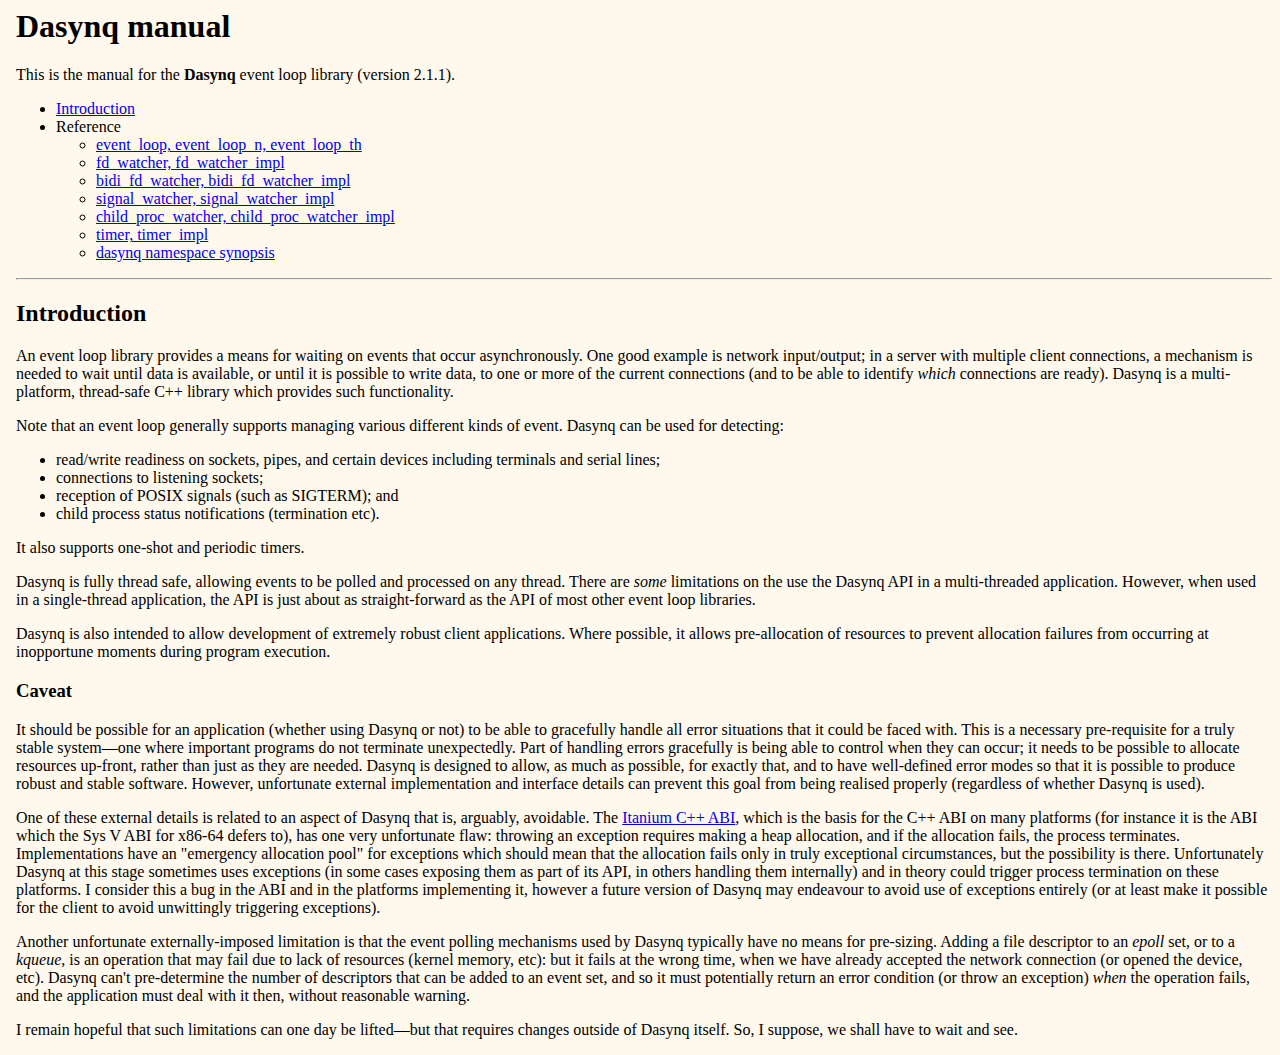
<file: doc/html/index.html>
<html>
<head><title>Dasynq manual</title>
  <link rel="stylesheet" href="style.css">
</head>
<body>
<div class="content">
<h1>Dasynq manual</h1>

This is the manual for the <b>Dasynq</b> event loop library (version 2.1.1).

<ul>
<li><a href="#intro">Introduction</a></l1>
<li>Reference
  <ul>
  <li><a href="event_loop.html">event_loop, event_loop_n, event_loop_th</a></li>
  <li><a href="fd_watcher.html">fd_watcher, fd_watcher_impl</a></li>
  <li><a href="bidi_fd_watcher.html">bidi_fd_watcher, bidi_fd_watcher_impl</a></li>
  <li><a href="signal_watcher.html">signal_watcher, signal_watcher_impl</a></li>
  <li><a href="child_proc_watcher.html">child_proc_watcher, child_proc_watcher_impl</a></li>
  <li><a href="timer.html">timer, timer_impl</a></li>
  <li><a href="dasynq-namespace.html">dasynq namespace synopsis</a></li>
  </ul>
</ul>

<hr>
<a name="intro"></a><h2>Introduction</h2>

<p>An event loop library provides a means for waiting on events that occur asynchronously. One good
example is network input/output; in a server with multiple client connections, a mechanism is needed to
wait until data is available, or until it is possible to write data, to one or more of the current
connections (and to be able to identify <i>which</i> connections are ready). Dasynq is a multi-platform,
thread-safe C++ library which provides such functionality.</p>

<p>Note that an event loop generally supports managing various different kinds of event. Dasynq can be used
for detecting: 

<ul>
<li>read/write readiness on sockets, pipes, and certain devices including terminals and serial lines;</li>
<li>connections to listening sockets;</li>
<li>reception of POSIX signals (such as SIGTERM); and</li>
<li>child process status notifications (termination etc).</li>
</ul>

It also supports one-shot and periodic timers.</p>

<p>Dasynq is fully thread safe, allowing events to be polled and processed on any thread. There are
<i>some</i> limitations on the use the Dasynq API in a multi-threaded application. However, when used in a
single-thread application, the API is just about as straight-forward as the API of most other event loop
libraries.</p>

<p>Dasynq is also intended to allow development of extremely robust client applications. Where possible,
it allows pre-allocation of resources to prevent allocation failures from occurring at inopportune moments
during program execution. </p>

<h3>Caveat</h3>

<p>It should be possible for an application (whether using Dasynq or not) to be able to gracefully
handle all error situations that it could be faced with. This is a necessary pre-requisite for a
truly stable system&mdash;one where important programs do not terminate unexpectedly. Part of
handling errors gracefully is being able to control when they can occur; it needs to be possible to
allocate resources up-front, rather than just as they are needed. Dasynq is designed to allow, as much as
possible, for exactly that, and to have well-defined error modes so that it is possible to
produce robust and stable software. However, unfortunate external implementation and interface
details can prevent this goal from being realised properly (regardless of whether Dasynq is used).</p>

<p>One of these external details is related to an aspect of Dasynq that is, arguably, avoidable.
The <a href="http://itanium-cxx-abi.github.io/cxx-abi/abi-eh.html#cxx-throw">Itanium C++ ABI</a>,
which is the basis for the C++ ABI on many platforms (for instance it is the
ABI which the Sys V ABI for x86-64 defers to), has one very unfortunate flaw: throwing an
exception requires making a heap allocation, and if the allocation fails, the process terminates.
Implementations have an "emergency allocation pool" for exceptions which should mean that the
allocation fails only in truly exceptional circumstances, but the possibility is there.
Unfortunately Dasynq at this stage sometimes uses exceptions (in some cases exposing them as part
of its API, in others handling them internally) and in theory could trigger process
termination on these platforms. I consider this a bug in the ABI and in the platforms implementing
it, however a future version of Dasynq may endeavour to avoid use of exceptions entirely (or at
least make it possible for the client to avoid unwittingly triggering exceptions).</p>

<p>Another unfortunate externally-imposed limitation is that the event polling mechanisms used by
Dasynq typically have no means for pre-sizing. Adding a file descriptor to an <i>epoll</i> set, or to
a <i>kqueue</i>, is an operation that may fail due to lack of resources (kernel memory, etc): but it
fails at the wrong time, when we have already accepted the network connection (or opened the device,
etc). Dasynq can't pre-determine the number of descriptors that can be added to an event set, and so it
must potentially return an error condition (or throw an exception) <i>when</i> the operation fails,
and the application must deal with it then, without reasonable warning.</p>

<p>I remain hopeful that such limitations can one day be lifted&mdash;but that requires changes outside
of Dasynq itself. So, I suppose, we shall have to wait and see.</p>

</div>
</body>
</html>
</file>
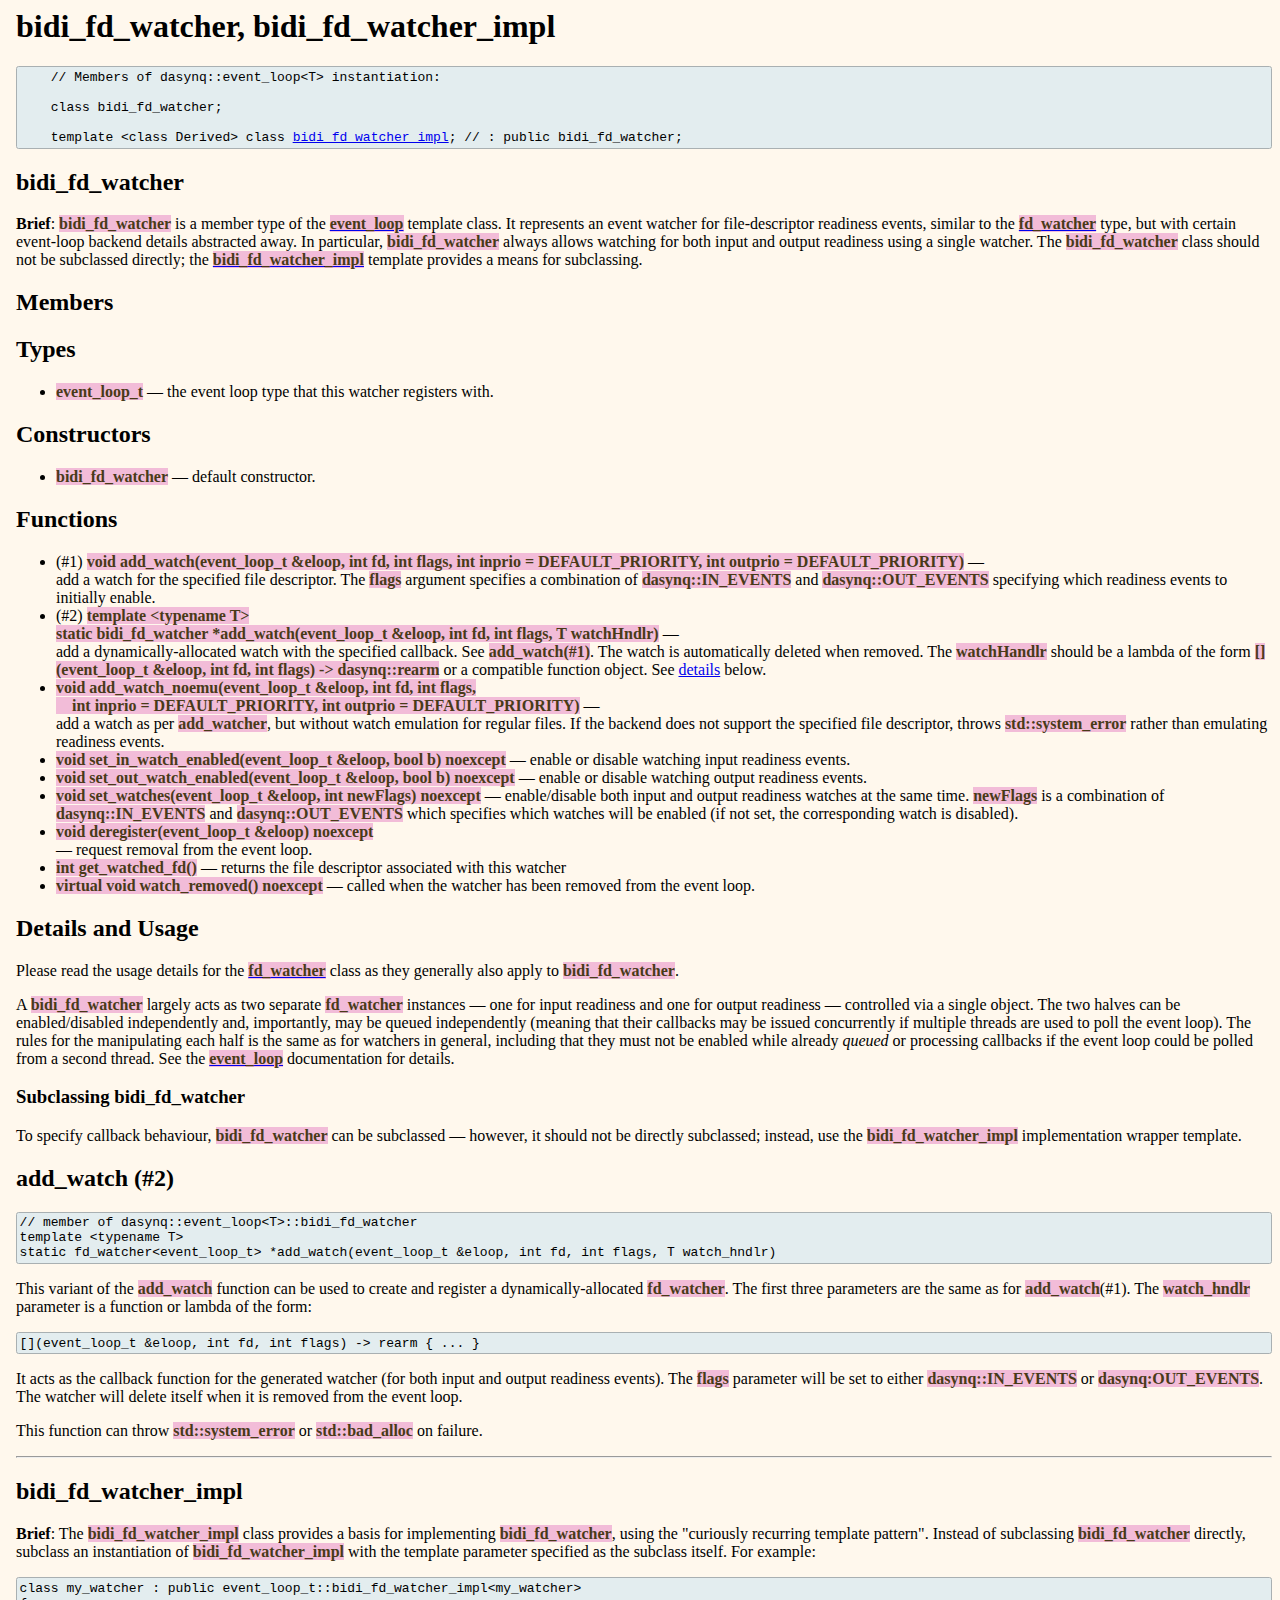
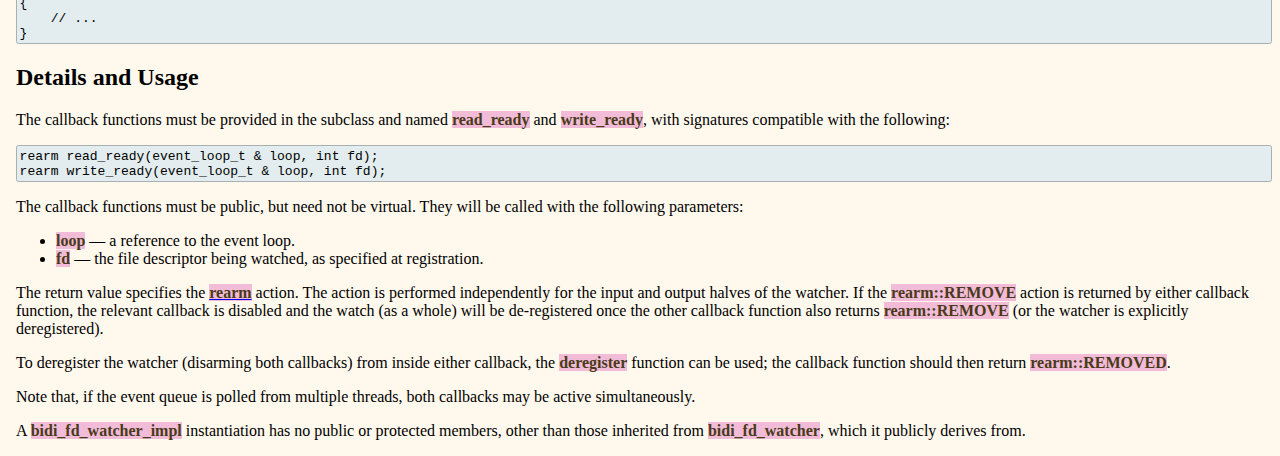
<file: doc/html/bidi_fd_watcher.html>
<html>
<head><title>Dasynq manual - bidi_fd_watcher</title>
  <link rel="stylesheet" href="style.css">  
</head>
<body>
<div class="content">
<h1>bidi_fd_watcher, bidi_fd_watcher_impl</h1>

<pre>
    // Members of dasynq::event_loop&lt;T&gt; instantiation:

    class bidi_fd_watcher;

    template &lt;class Derived&gt; class <a href="#bidi_fd_watcher_impl">bidi_fd_watcher_impl</a>; // : public bidi_fd_watcher;
</pre>

<h2>bidi_fd_watcher</h2>

<p><b>Brief</b>: <i class="code-name">bidi_fd_watcher</i> is a member type of the <a href="event_loop.html"><i class="code-name">event_loop</i></a>
template class. It represents an event watcher for file-descriptor readiness events, similar to the
<a href="fd_watcher.html"><i class="code-name">fd_watcher</i></a> type, but with certain event-loop backend
details abstracted away. In particular, <i class="code-name">bidi_fd_watcher</i> always allows watching for
both  input and output readiness using a single watcher. The <i class="code-name">bidi_fd_watcher</i> class
should not be subclassed directly; the <a href="#bidi_fd_watcher_impl"><i class="code-name">bidi_fd_watcher_impl</i></a>
template provides a means for subclassing.</p>

<h2>Members</h2>

<div class="small-indent">

<h2>Types</h2>
<ul>
<li><i class="code-name">event_loop_t</i> &mdash; the event loop type that this watcher registers with.</li>
</ul>

<h2>Constructors</h2>
<ul>
<li><i class="code-name">bidi_fd_watcher</i> &mdash; default constructor.</li>
</ul>

<h2>Functions</h2>
<ul>
<li>(#1) <i class="code-name">void add_watch(event_loop_t &eloop, int fd, int flags, int inprio = DEFAULT_PRIORITY, int outprio = DEFAULT_PRIORITY)</i> &mdash;<br>
     add a watch for the specified file descriptor. The <i class="code-name">flags</i> argument specifies a
     combination of <i class="code-name">dasynq::IN_EVENTS</i> and <i class="code-name">dasynq::OUT_EVENTS</i>
     specifying which readiness events to initially enable.</li>
<li>(#2) <i class="code-name">template &lt;typename T&gt;<br>
    static bidi_fd_watcher *add_watch(event_loop_t &eloop, int fd, int flags, T watchHndlr)</i> &mdash;<br>
    add a dynamically-allocated watch with the specified callback. See <i class="code-name">add_watch(#1)</i>.
    The watch is automatically deleted when removed. The <i class="code-name">watchHandlr</i> should be
    a lambda of the form <i class="code-name">[](event_loop_t &eloop, int fd, int flags) -> dasynq::rearm</i> or a
    compatible function object. See <a href="#add_watch_2">details</a> below.</li>
<li><i class="code-name">void add_watch_noemu(event_loop_t &eloop, int fd, int flags,<br>
     &nbsp;&nbsp;&nbsp;&nbsp;int inprio = DEFAULT_PRIORITY, int outprio = DEFAULT_PRIORITY)</i> &mdash;<br>
     add a watch as per <i class="code-name">add_watcher</i>, but without watch emulation for regular files.
     If the backend does not support the specified file descriptor, throws <i class="code-name">std::system_error</i> rather
     than emulating readiness events.</li>
<li><i class="code-name">void set_in_watch_enabled(event_loop_t &eloop, bool b) noexcept</i> &mdash; enable or disable
     watching input readiness events.</li>
<li><i class="code-name">void set_out_watch_enabled(event_loop_t &eloop, bool b) noexcept</i> &mdash; enable or disable
     watching output readiness events.</li>
<li><i class="code-name">void set_watches(event_loop_t &eloop, int newFlags) noexcept</i> &mdash; enable/disable both
     input and output readiness watches at the same time. <i class="code-name">newFlags</i> is a combination
     of <i class="code-name">dasynq::IN_EVENTS</i> and <i class="code-name">dasynq::OUT_EVENTS</i> which
     specifies which watches will be enabled (if not set, the corresponding watch is disabled).</li>
<li><i class="code-name">void deregister(event_loop_t &eloop) noexcept</i>
    <br>&mdash; request removal from the event loop.</li>
<li><i class="code-name">int get_watched_fd()</i> &mdash; returns the file descriptor associated with this watcher</li>
<li><i class="code-name">virtual void watch_removed() noexcept</i> &mdash; called when the watcher has been
    removed from the event loop.</li>
</ul>
</div>

<h2>Details and Usage</h2>

<p>Please read the usage details for the <a href="fd_watcher.html"><i class="code-name">fd_watcher</i></a>
class as they generally also apply to <i class="code-name">bidi_fd_watcher</i>.</p>

<p>A <i class="code-name">bidi_fd_watcher</i> largely acts as two separate <i class="code-name">fd_watcher</i>
instances &mdash; one for input readiness and one for output readiness &mdash; controlled via a single
object. The two halves can be enabled/disabled independently and, importantly, may be queued independently
(meaning that their callbacks may be issued concurrently if multiple threads are used to poll the event
loop). The rules for the manipulating each half is the same as for watchers in general, including that they
must not be enabled while already <i>queued</i> or processing callbacks if the event loop could be polled
from a second thread. See the <a href="event_loop.html"><i class="code-name">event_loop</i></a> documentation
for details.</p>

<h3>Subclassing bidi_fd_watcher</h3>

<p>To specify callback behaviour, <i class="code-name">bidi_fd_watcher</i> can be subclassed &mdash;
however, it should not be directly subclassed; instead, use the <i class="code-name">bidi_fd_watcher_impl</i>
implementation wrapper template.</p>

<h2 id="add_watch_2">add_watch (#2)</h2>

<pre>
// member of dasynq::event_loop&lt;T&gt;::bidi_fd_watcher
template &lt;typename T&gt;
static fd_watcher&lt;event_loop_t&gt; *add_watch(event_loop_t &eloop, int fd, int flags, T watch_hndlr)</i>
</pre>

<p>This variant of the <i class="code-name">add_watch</i> function can be used to create and register a
dynamically-allocated <i class="code-name">fd_watcher</i>. The first three parameters are the same as for
<i class="code-name">add_watch</i>(#1). The <i class="code-name">watch_hndlr</i> parameter is a function
or lambda of the form:</p>

<pre>
[](event_loop_t &eloop, int fd, int flags) -> rearm { ... }
</pre>

<p>It acts as the callback function for the generated watcher (for both input and output readiness
events). The <i class="code-name">flags</i> parameter will be set to either <i class="code-name">dasynq::IN_EVENTS</i>
or <i class="code-name">dasynq:OUT_EVENTS</i>. The watcher will delete itself when it is removed from the
event loop.</p>

<p>This function can throw <i class="code-name">std::system_error</i> or
<i class="code-name">std::bad_alloc</i> on failure.</p>


<hr>
<h2 id="bidi_fd_watcher_impl">bidi_fd_watcher_impl</h2>

<p><b>Brief</b>: The <i class="code-name">bidi_fd_watcher_impl</i> class provides a basis for implementing
<i class="code-name">bidi_fd_watcher</i>, using the "curiously recurring template pattern". Instead of
subclassing <i class="code-name">bidi_fd_watcher</i> directly, subclass an instantiation of
<i class="code-name">bidi_fd_watcher_impl</i> with the template parameter specified as the subclass itself.
For example:</p>

<pre>
class my_watcher : public event_loop_t::bidi_fd_watcher_impl&lt;my_watcher&gt;
{
    // ...
}
</pre>

<h2>Details and Usage</h2>

<p>The callback functions must be provided in the subclass and named <i class="code-name">read_ready</i>
and <i class="code-name">write_ready</i>, with signatures compatible with the following:</p>

<pre>
rearm read_ready(event_loop_t & loop, int fd);
rearm write_ready(event_loop_t & loop, int fd);
</pre>

<p>The callback functions must be public, but need not be virtual. They will be called with the following
parameters:</p>

<ul>
<li><i class="code-name">loop</i> &mdash; a reference to the event loop.</li>
<li><i class="code-name">fd</i> &mdash; the file descriptor being watched, as specified at registration.</li>
</ul>

<p>The return value specifies the <a href="dasynq-namespace.html"><i class="code-name">rearm</i></a> action.
The action is performed independently for the input and output halves of the watcher. If the <i class="code-name">rearm::REMOVE</i>
action is returned by either callback function, the relevant callback is disabled and the watch (as a whole) will
be de-registered once the other callback function also returns <i class="code-name">rearm::REMOVE</i> (or the
watcher is explicitly deregistered).</p>

<p>To deregister the watcher (disarming both callbacks) from inside either callback, the <i class="code-name">deregister</i>
function can be used; the callback function should then return <i class="code-name">rearm::REMOVED</i>.</p>

<p>Note that, if the event queue is polled from multiple threads, both callbacks may be active simultaneously.</p>

<p>A <i class="code-name">bidi_fd_watcher_impl</i> instantiation has no public or protected members, other
than those inherited from <i class="code-name">bidi_fd_watcher</i>, which it publicly derives from.</p>

</div></body></html>
</file>
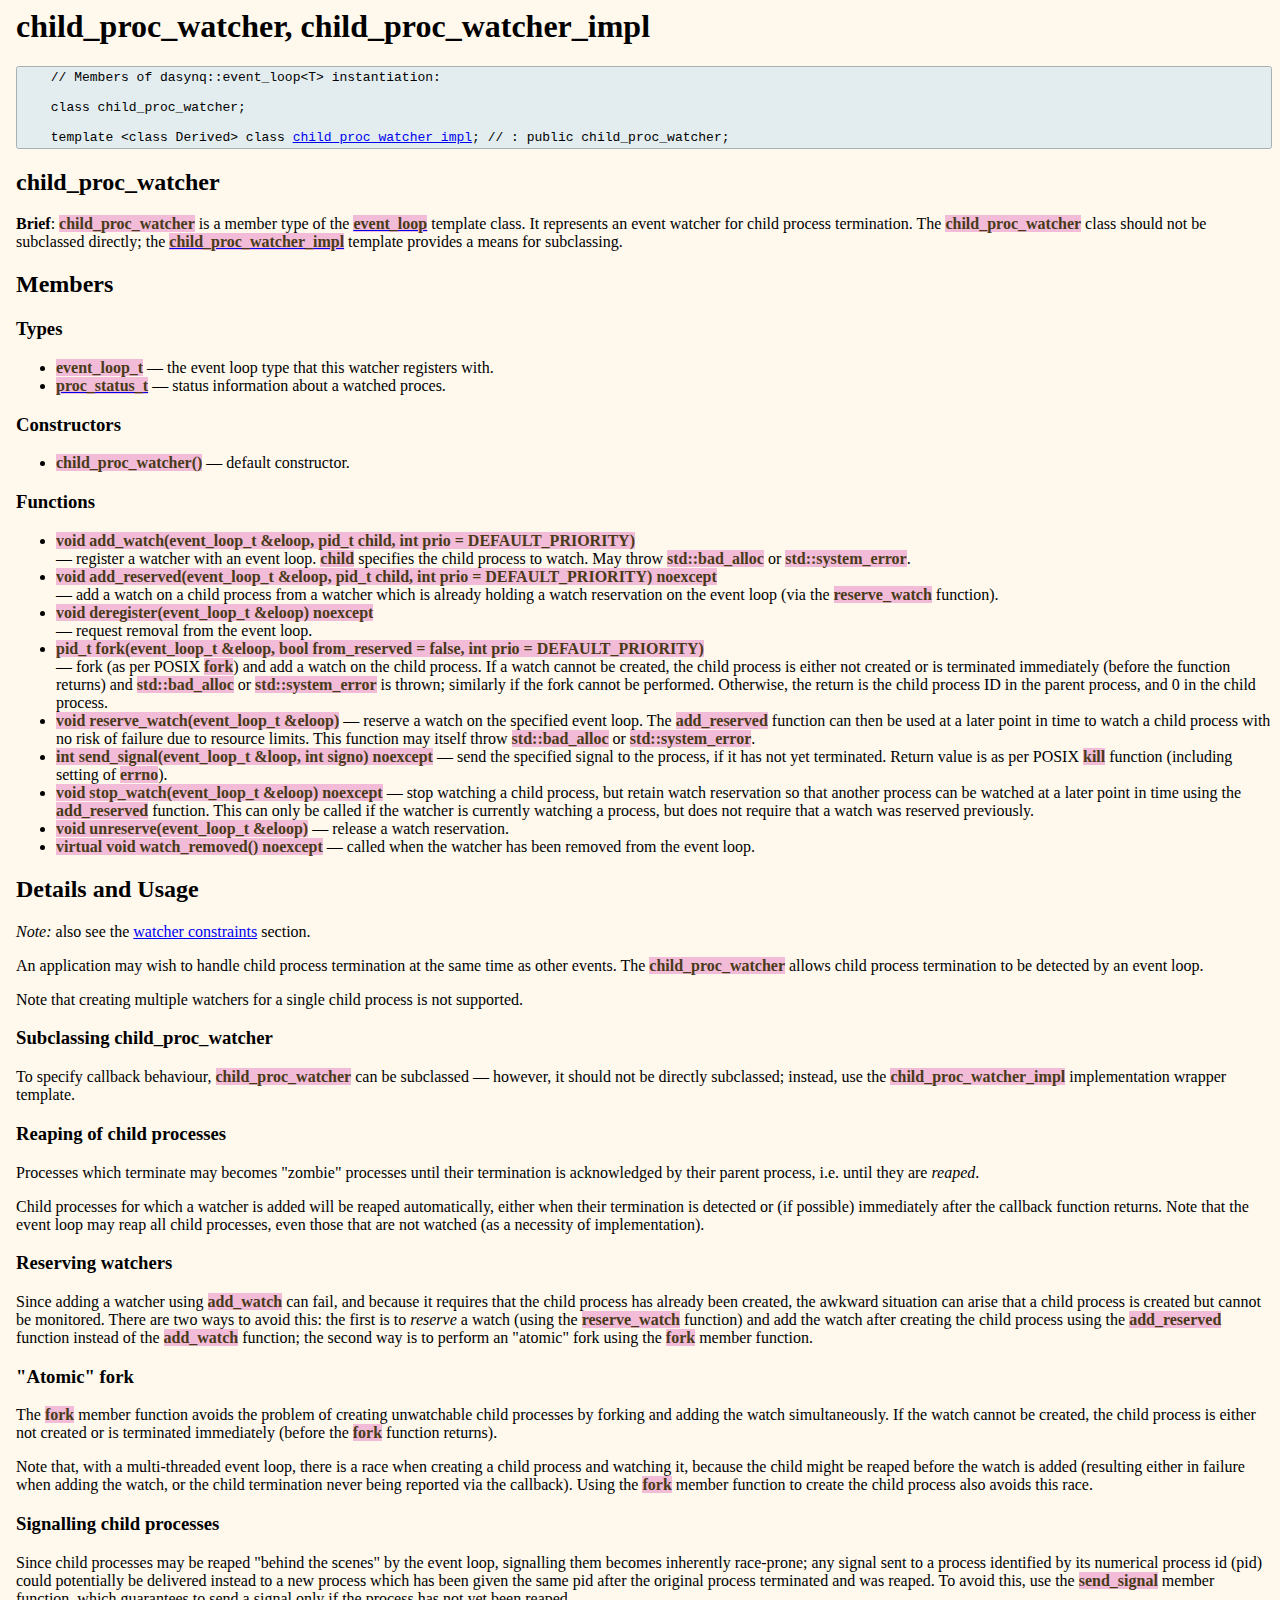
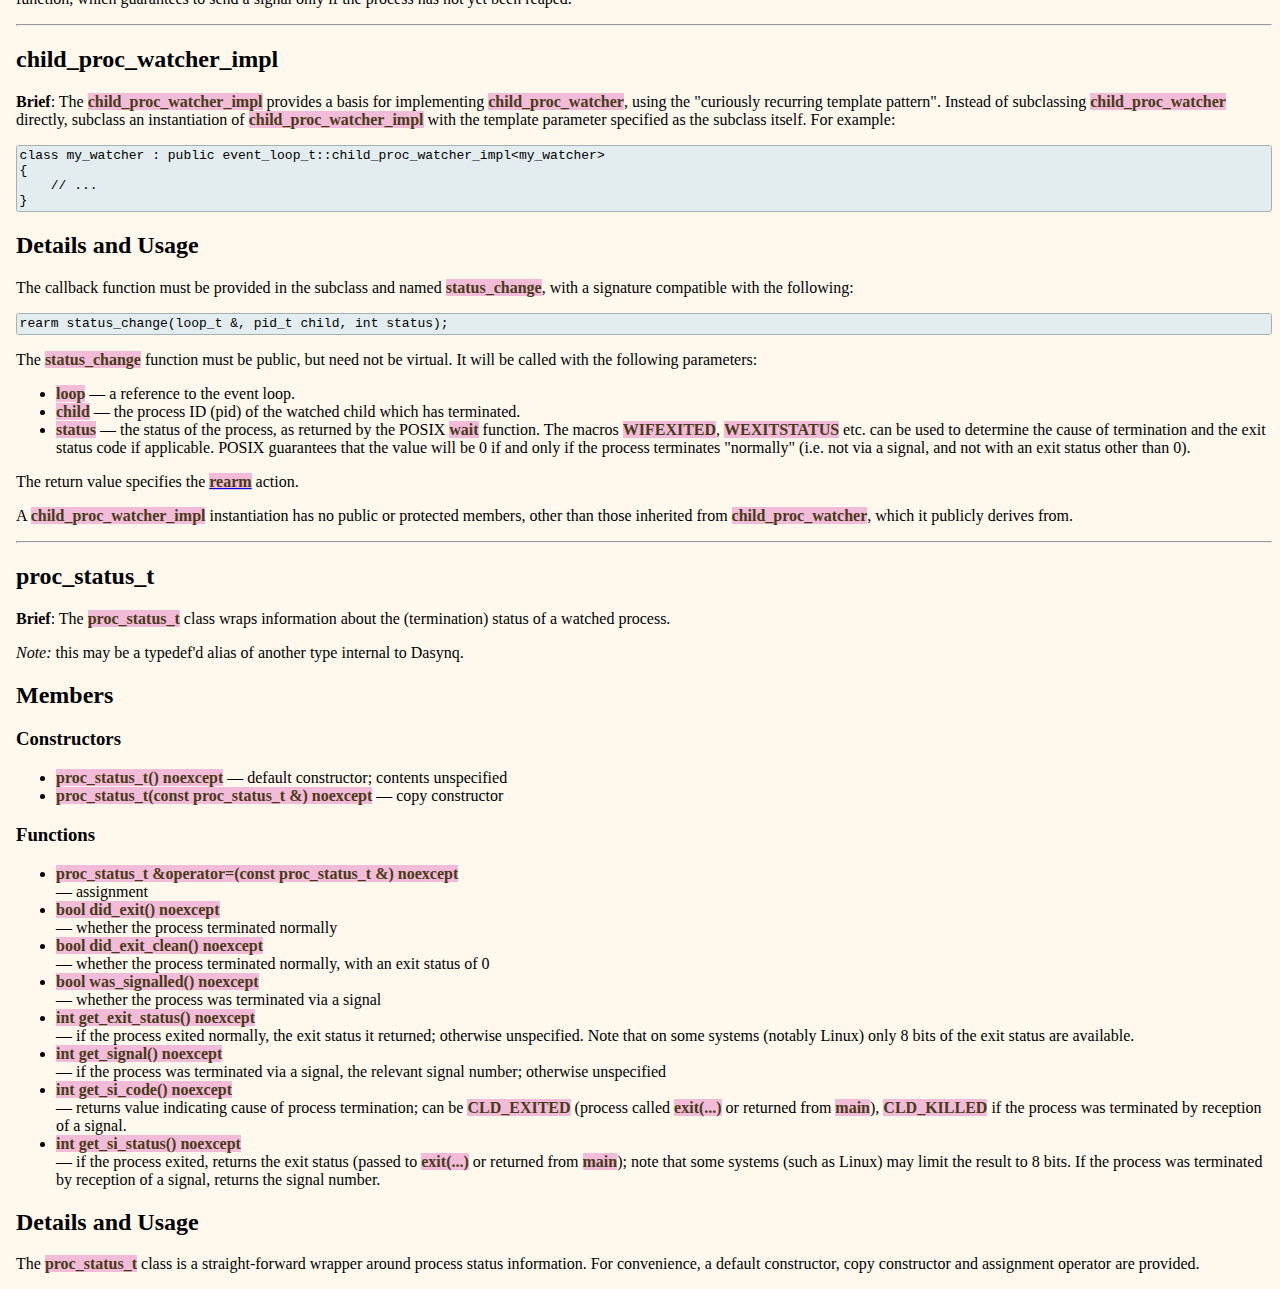
<file: doc/html/child_proc_watcher.html>
<html>
<head><title>Dasynq manual - child_proc_watcher</title>
  <link rel="stylesheet" href="style.css">  
</head>
<body>
<div class="content">
<h1>child_proc_watcher, child_proc_watcher_impl</h1>

<pre>
    // Members of dasynq::event_loop&lt;T&gt; instantiation:

    class child_proc_watcher;

    template &lt;class Derived&gt; class <a href="#child_proc_watcher_impl">child_proc_watcher_impl</a>; // : public child_proc_watcher;
</pre>

<h2>child_proc_watcher</h2>

<p><b>Brief</b>: <i class="code-name">child_proc_watcher</i> is a member type of the
<a href="event_loop.html"><i class="code-name">event_loop</i></a> template class. It represents an event
watcher for child process termination. The <i class="code-name">child_proc_watcher</i> class should not be
subclassed directly; the <a href="#child_proc_watcher_impl"><i class="code-name">child_proc_watcher_impl</i></a> template
provides a means for subclassing.</p>

<h2>Members</h2>

<div class="small-indent">

<h3>Types</h3>
<ul>
<li><i class="code-name">event_loop_t</i> &mdash; the event loop type that this watcher registers with.</li>
<li><a href="#proc_status_t"><i class="code-name">proc_status_t</i></a> &mdash; status information about a watched proces.</i>
</ul>

<h3>Constructors</h3>
<ul>
<li><i class="code-name">child_proc_watcher()</i> &mdash; default constructor.</li>
</ul>

<h3>Functions</h3>
<ul>
<li><i class="code-name">void add_watch(event_loop_t &eloop, pid_t child, int prio = DEFAULT_PRIORITY)</i>
    <br>&mdash; register a watcher with an event loop. <i class="code-name">child</i> specifies the child
    process to watch. May throw <i class="code-name">std::bad_alloc</i> or <i class="code-name">std::system_error</i>.</li>
<li><i class="code-name">void add_reserved(event_loop_t &eloop, pid_t child, int prio = DEFAULT_PRIORITY) noexcept</i>
    <br>&mdash; add a watch on a child process from a watcher which is already holding a watch reservation on the event
    loop (via the <i class="code-name">reserve_watch</i> function).</li>
<li><i class="code-name">void deregister(event_loop_t &eloop) noexcept</i>
    <br>&mdash; request removal from the event loop.</li>
<li><i class="code-name">pid_t fork(event_loop_t &eloop, bool from_reserved = false, int prio = DEFAULT_PRIORITY)</i>
    <br>&mdash; fork (as per POSIX <i class="code-name">fork</i>) and add a watch on the child process.
    If a watch cannot be created, the child process is either not created or is terminated immediately
    (before the function returns) and <i class="code-name">std::bad_alloc</i> or
    <i class="code-name">std::system_error</i> is thrown; similarly if the fork cannot be performed.
    Otherwise, the return is the child process ID in the parent process, and 0 in the child process.</li>
<li><i class="code-name">void reserve_watch(event_loop_t &eloop)</i> &mdash; reserve a watch on the
    specified event loop. The <i class="code-name">add_reserved</i> function can then be used at a
    later point in time to watch a child process with no risk of failure due to resource limits. This
    function may itself throw <i class="code-name">std::bad_alloc</i> or <i class="code-name">std::system_error</i>.</li>    
<li><i class="code-name">int send_signal(event_loop_t &loop, int signo) noexcept</i> &mdash; send the
    specified signal to the process, if it has not yet terminated. Return value is as per POSIX
    <i class="code-name">kill</i> function (including setting of <i class="code-name">errno</i>).</li>
<li><i class="code-name">void stop_watch(event_loop_t &eloop) noexcept</i> &mdash; stop watching a child
    process, but retain watch reservation so that another process can be watched at a later point in time
    using the <i class="code-name">add_reserved</i> function. This can only be called if the watcher is
    currently watching a process, but does not require that a watch was reserved previously.</li>
<li><i class="code-name">void unreserve(event_loop_t &eloop)</i> &mdash; release a watch reservation.</li>
<li><i class="code-name">virtual void watch_removed() noexcept</i> &mdash; called when the watcher has been
    removed from the event loop.</li>
</ul>

</div>

<h2>Details and Usage</h2>

<p><span class="note"><i>Note:</i> also see the <a href="event_loop.html#watcher-constraints">watcher constraints</a> section.</span></p>

<p>An application may wish to handle child process termination at the same time as other events. The
<i class="code-name">child_proc_watcher</i> allows child process termination to be detected by an
event loop.</p>

<p>Note that creating multiple watchers for a single child process is not supported.</p> 

<h3>Subclassing child_proc_watcher</h3>

<p>To specify callback behaviour, <i class="code-name">child_proc_watcher</i> can be subclassed &mdash;
however, it should not be directly subclassed; instead, use the <i class="code-name">child_proc_watcher_impl</i>
implementation wrapper template.</p>

<h3>Reaping of child processes</h3>

<p>Processes which terminate may becomes "zombie" processes until their termination is acknowledged by their
parent process, i.e. until they are <i>reaped</i>.</p> 

<p>Child processes for which a watcher is added will be reaped automatically, either when their termination
is detected or (if possible) immediately after the callback function returns. Note that the event loop
may reap all child processes, even those that are not watched (as a necessity of implementation).</p>

<h3>Reserving watchers</h3>

<p>Since adding a watcher using <i class="code-name">add_watch</i> can fail, and because it requires that
the child process has already been created, the awkward situation can arise that a child process is
created but cannot be monitored. There are two ways to avoid this: the first is to <i>reserve</i> a
watch (using the <i class="code-name">reserve_watch</i> function) and add the watch after creating
the child process using the <i class="code-name">add_reserved</i> function instead of the
<i class="code-name">add_watch</i> function; the second way is to perform an &quot;atomic&quot; fork
using the <i class="code-name">fork</i> member function.</p>

<h3>&quot;Atomic&quot; fork</h3>

<p>The <i class="code-name">fork</i> member function avoids the problem of creating unwatchable child
processes by forking and adding the watch simultaneously. If the watch cannot be created, the child process
is either not created or is terminated immediately (before the <i class="code-name">fork</i> function
returns).</p>

<p>Note that, with a multi-threaded event loop, there is a race when creating a child process and watching
it, because the child might be reaped before the watch is added (resulting either in failure when adding
the watch, or the child termination never being reported via the callback). Using the <i class="code-name">fork</i>
member function to create the child process also avoids this race.</p>

<h3>Signalling child processes</h3>

<p>Since child processes may be reaped "behind the scenes" by the event loop, signalling them becomes
inherently race-prone; any signal sent to a process identified by its numerical process id (pid) could
potentially be delivered instead to a new process which has been given the same pid after the original
process terminated and was reaped. To avoid this, use the <i class="code-name">send_signal</i> member
function, which guarantees to send a signal only if the process has not yet been reaped.</p>

<hr>
<h2 id="child_proc_watcher_impl">child_proc_watcher_impl</h2>

<p><b>Brief</b>: The <i class="code-name">child_proc_watcher_impl</i> provides a basis for implementing
<i class="code-name">child_proc_watcher</i>, using the "curiously recurring template pattern". Instead of
subclassing <i class="code-name">child_proc_watcher</i> directly, subclass an instantiation of
<i class="code-name">child_proc_watcher_impl</i> with the template parameter specified as the subclass itself.
For example:</p>

<pre>
class my_watcher : public event_loop_t::child_proc_watcher_impl&lt;my_watcher&gt;
{
    // ...
}
</pre>

<h2>Details and Usage</h2>

<p>The callback function must be provided in the subclass and named <i class="code-name">status_change</i>, with
a signature compatible with the following:</p>

<pre>
rearm status_change(loop_t &amp;, pid_t child, int status);
</pre>

<p>The <i class="code-name">status_change</i> function must be public, but need not be virtual. It will be called
with the following parameters:</p>

<ul>
<li><i class="code-name">loop</i> &mdash; a reference to the event loop.</li>
<li><i class="code-name">child</i> &mdash; the process ID (pid) of the watched child which has terminated.</li>
<li><i class="code-name">status</i> &mdash; the status of the process, as returned by the POSIX <i class="code-name">wait</i>
    function. The macros <i class="code-name">WIFEXITED</i>, <i class="code-name">WEXITSTATUS</i> etc. can
    be used to determine the cause of termination and the exit status code if applicable. POSIX guarantees
    that the value will be 0 if and only if the process terminates "normally" (i.e. not via a signal,
    and not with an exit status other than 0).</li>
</ul>

<p>The return value specifies the <a href="dasynq-namespace.html"><i class="code-name">rearm</i></a> action.</p>

<p>A <i class="code-name">child_proc_watcher_impl</i> instantiation has no public or protected members, other than
those inherited from <i class="code-name">child_proc_watcher</i>, which it publicly derives from.</p>

<hr>


<h2 id="proc_status_t">proc_status_t</h2>

<p><b>Brief</b>: The <i class="code-name">proc_status_t</i> class wraps information about the
(termination) status of a watched process.</p> 

<p><span class="note"><i>Note:</i> this may be a typedef'd alias of another type internal to Dasynq.</span></p>

<h2>Members</h2>

<div class="small-indent">
<h3>Constructors</h3>
<ul>
<li><i class="code-name">proc_status_t() noexcept</i> &mdash; default constructor; contents unspecified</li>
<li><i class="code-name">proc_status_t(const proc_status_t &) noexcept</i> &mdash; copy constructor</li>
</ul>

<h3>Functions</h3>
<ul>
<li><i class="code-name">proc_status_t &operator=(const proc_status_t &) noexcept</i>
    <br>&mdash; assignment</li>
<li><i class="code-name">bool did_exit() noexcept</i>
    <br>&mdash; whether the process terminated normally</li>
<li><i class="code-name">bool did_exit_clean() noexcept</i>
    <br>&mdash; whether the process terminated normally, with an exit status of 0</li>
<li><i class="code-name">bool was_signalled() noexcept</i>
    <br>&mdash; whether the process was terminated via a signal</li>
<li><i class="code-name">int get_exit_status() noexcept</i>
    <br>&mdash; if the process exited normally, the exit status it returned; otherwise unspecified.
        Note that on some systems (notably Linux) only 8 bits of the exit status are available.</li>
<li><i class="code-name">int get_signal() noexcept</i>
    <br>&mdash; if the process was terminated via a signal, the relevant signal number; otherwise unspecified</li>
<li><i class="code-name">int get_si_code() noexcept</i>
    <br>&mdash; returns value indicating cause of process termination; can be <i class="code-name">CLD_EXITED</i>
        (process called <i class="code-name">exit(...)</i> or returned from <i class="code-name">main</i>),
        <i class="code-name">CLD_KILLED</i> if the process was terminated by reception of a signal.</li>
<li><i class="code-name">int get_si_status() noexcept</i>
    <br>&mdash; if the process exited, returns the exit status (passed to <i class="code-name">exit(...)</i> or
        returned from <i class="code-name">main</i>); note that some systems (such as Linux) may limit the result
        to 8 bits. If the process was terminated by reception of a signal, returns the signal number.</li>
</ul>

</div>

<h2>Details and Usage</h2>

<p>The <i class="code-name">proc_status_t</i> class is a straight-forward wrapper around process
status information. For convenience, a default constructor, copy constructor and assignment operator
are provided.</p>

</div></body></html>
</file>
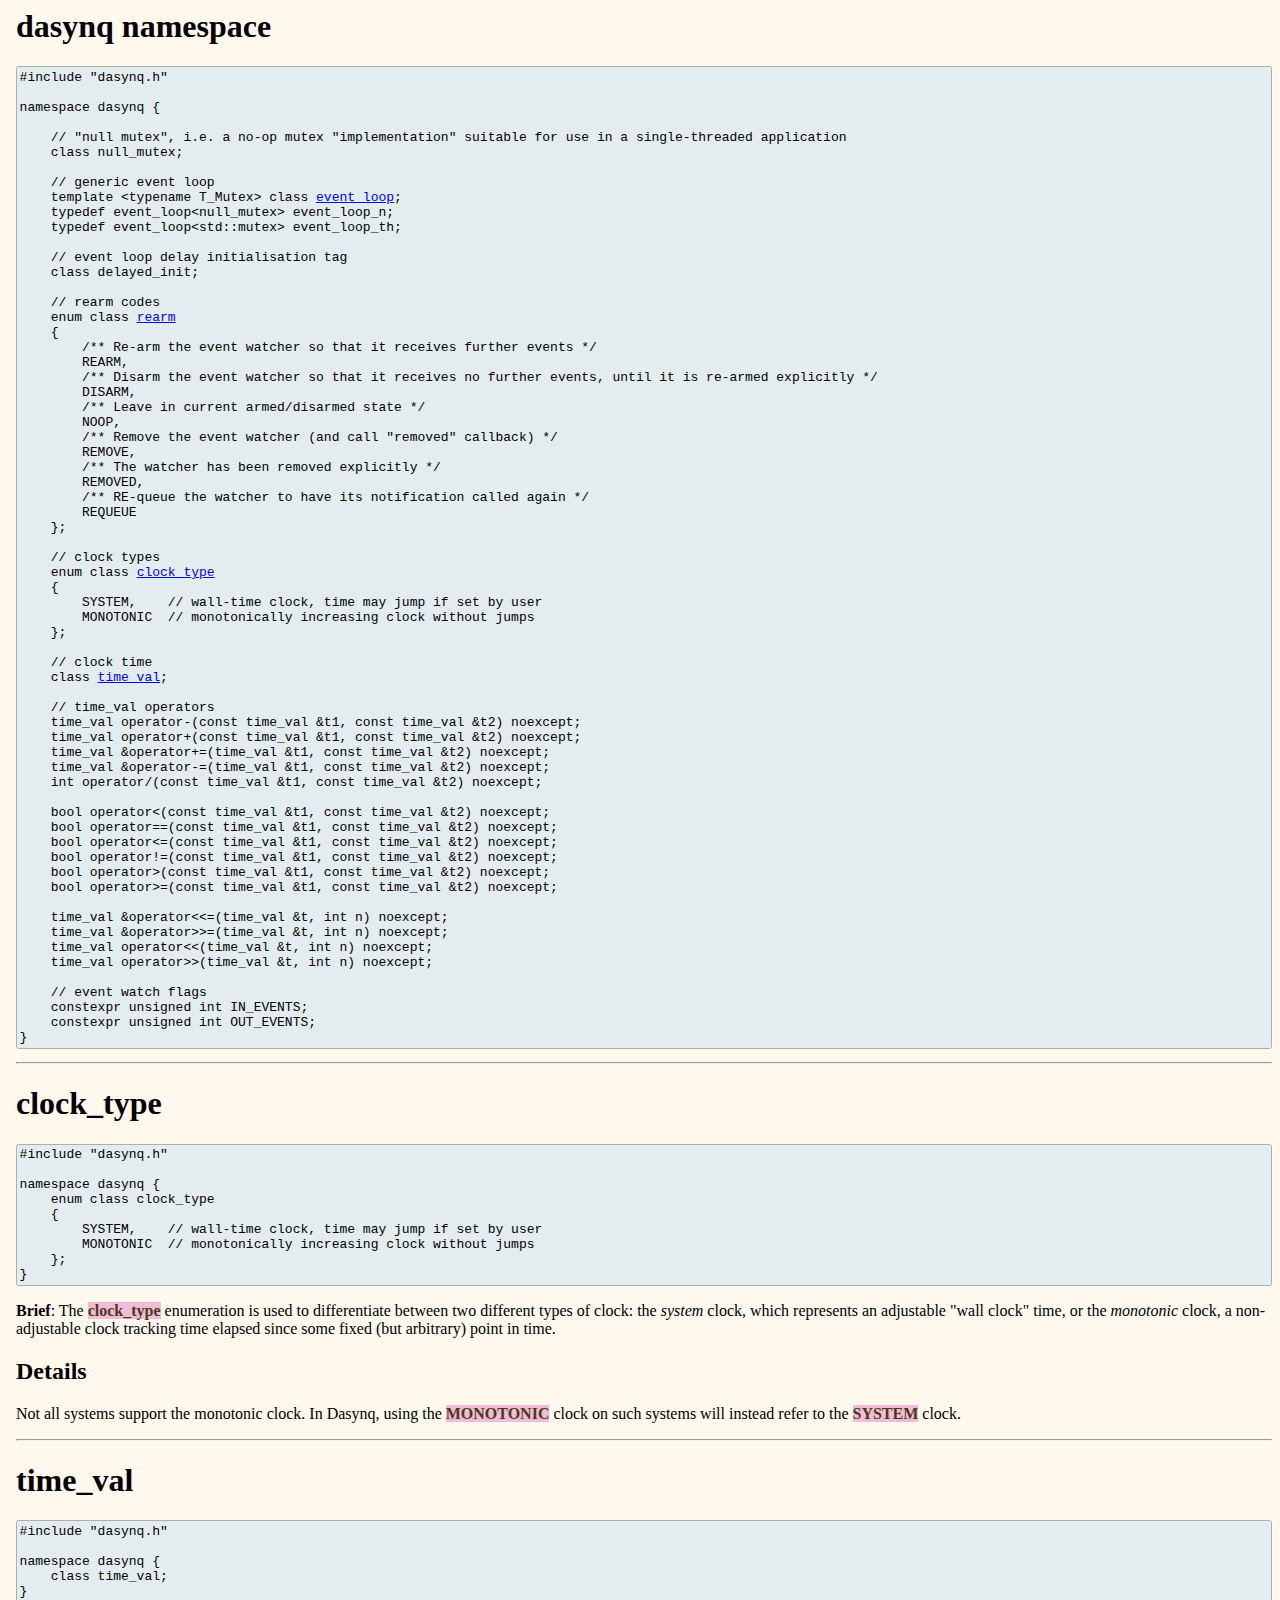
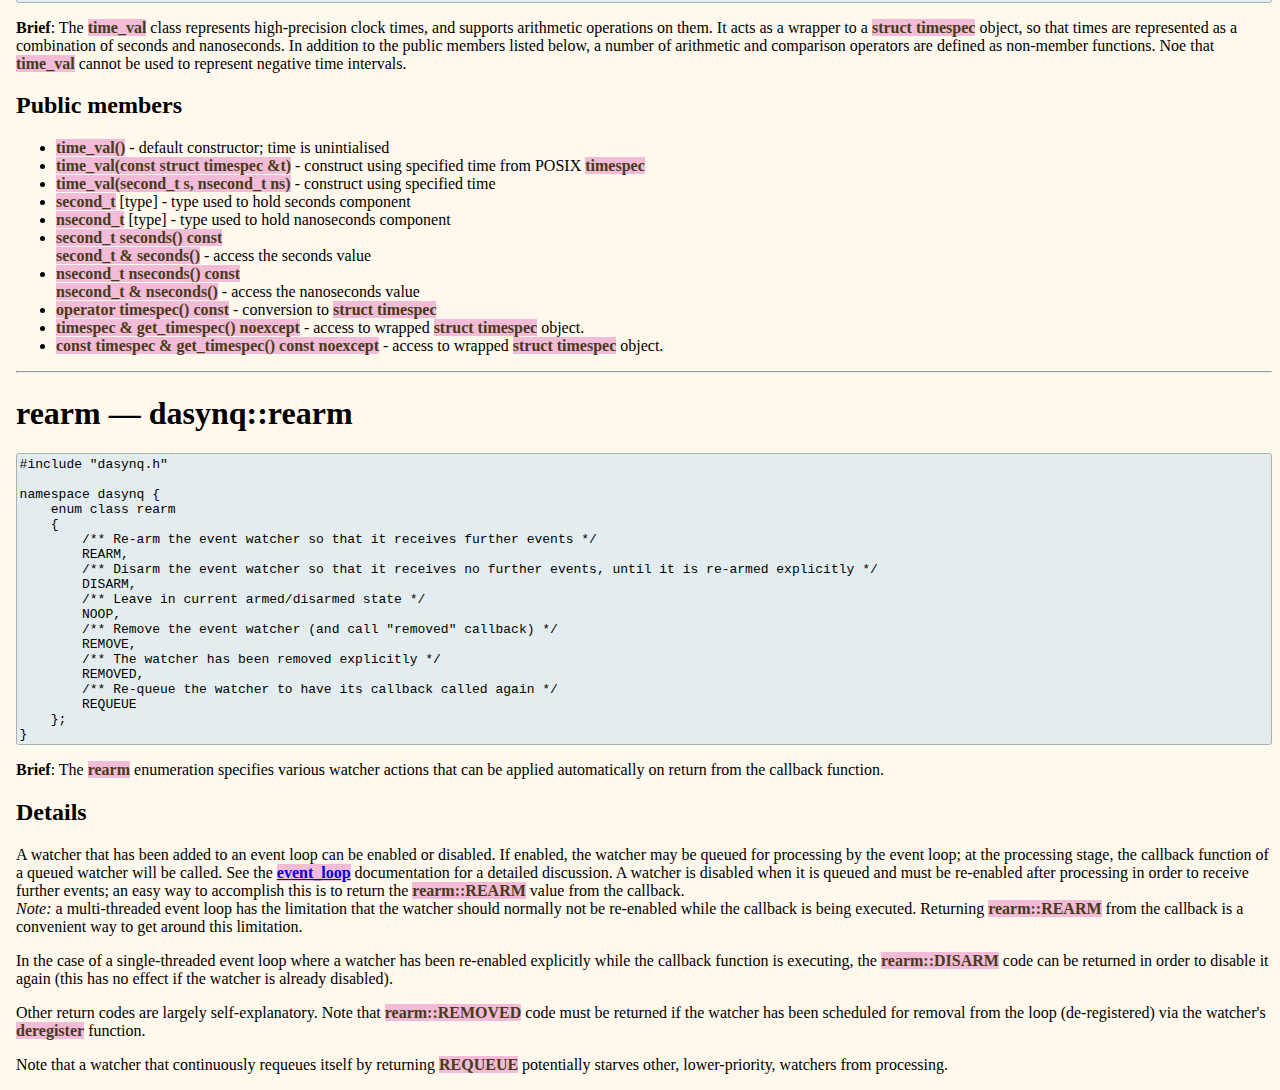
<file: doc/html/dasynq-namespace.html>
<html>
<head><title>Dasynq manual - dasynq namespace</title>
  <link rel="stylesheet" href="style.css">  
</head>
<body>
<div class="content">
<h1>dasynq namespace</h1>

<pre>
#include "dasynq.h"

namespace dasynq {

    // "null mutex", i.e. a no-op mutex "implementation" suitable for use in a single-threaded application
    class null_mutex; 

    // generic event loop
    template &lt;typename T_Mutex&gt; class <a href="event_loop.html">event_loop</a>;
    typedef event_loop&lt;null_mutex&gt; event_loop_n;
    typedef event_loop&lt;std::mutex&gt; event_loop_th;
    
    // event loop delay initialisation tag
    class delayed_init;
    
    // rearm codes
    enum class <a href="#rearm">rearm</a>
    {
        /** Re-arm the event watcher so that it receives further events */
        REARM,
        /** Disarm the event watcher so that it receives no further events, until it is re-armed explicitly */
        DISARM,
        /** Leave in current armed/disarmed state */
        NOOP,
        /** Remove the event watcher (and call "removed" callback) */
        REMOVE,
        /** The watcher has been removed explicitly */
        REMOVED,
        /** RE-queue the watcher to have its notification called again */
        REQUEUE
    };
    
    // clock types
    enum class <a href="#clock_type">clock_type</a>
    {
        SYSTEM,    // wall-time clock, time may jump if set by user
        MONOTONIC  // monotonically increasing clock without jumps
    };
    
    // clock time
    class <a href="#time_val">time_val</a>;
    
    // time_val operators
    time_val operator-(const time_val &t1, const time_val &t2) noexcept;
    time_val operator+(const time_val &t1, const time_val &t2) noexcept;
    time_val &operator+=(time_val &t1, const time_val &t2) noexcept;
    time_val &operator-=(time_val &t1, const time_val &t2) noexcept;
    int operator/(const time_val &t1, const time_val &t2) noexcept;
    
    bool operator<(const time_val &t1, const time_val &t2) noexcept;
    bool operator==(const time_val &t1, const time_val &t2) noexcept;
    bool operator<=(const time_val &t1, const time_val &t2) noexcept;
    bool operator!=(const time_val &t1, const time_val &t2) noexcept;
    bool operator>(const time_val &t1, const time_val &t2) noexcept;
    bool operator>=(const time_val &t1, const time_val &t2) noexcept;
    
    time_val &operator<<=(time_val &t, int n) noexcept;
    time_val &operator>>=(time_val &t, int n) noexcept;
    time_val operator<<(time_val &t, int n) noexcept;
    time_val operator>>(time_val &t, int n) noexcept;
    
    // event watch flags
    constexpr unsigned int IN_EVENTS;
    constexpr unsigned int OUT_EVENTS;
}
</pre>

<hr><h1 id="clock_type">clock_type</h1>

<pre>
#include "dasynq.h"

namespace dasynq {
    enum class clock_type
    {
        SYSTEM,    // wall-time clock, time may jump if set by user
        MONOTONIC  // monotonically increasing clock without jumps
    };
}
</pre>

<p><b>Brief</b>: The <i class="code-name">clock_type</i> enumeration is used to differentiate between two
different types of clock: the <i>system</i> clock, which represents an adjustable "wall clock" time, or
the <i>monotonic</i> clock, a non-adjustable clock tracking time elapsed since some fixed (but arbitrary)
point in time.</p>

<h2>Details</h2>

<p>Not all systems support the monotonic clock. In Dasynq, using the <i class="code-name">MONOTONIC</i>
clock on such systems will instead refer to the <i class="code-name">SYSTEM</i> clock.</p> 

<hr><h1 id="time_val">time_val</h1>

<pre>
#include "dasynq.h"

namespace dasynq {
    class time_val;
}
</pre>

<p><b>Brief</b>: The <i class="code-name">time_val</i> class represents high-precision clock times, and supports
arithmetic operations on them. It acts as a wrapper to a <i class="code-name">struct timespec</i> object, so
that times are represented as a combination of seconds and nanoseconds. In addition to the public members
listed below, a number of arithmetic and comparison operators are defined as non-member functions. Noe that
<i class="code-name">time_val</i> cannot be used to represent negative time intervals.</p>

<h2>Public members</h2>

<ul>
<li><i class="code-name">time_val()</i> - default constructor; time is unintialised</li>
<li><i class="code-name">time_val(const struct timespec &t)</i> - construct using specified time from POSIX <i class="code-name">timespec</i></li>
<li><i class="code-name">time_val(second_t s, nsecond_t ns)</i> - construct using specified time</li>
<li><i class="code-name">second_t</i> [type] - type used to hold seconds component</li>
<li><i class="code-name">nsecond_t</i> [type] - type used to hold nanoseconds component</li>
<li><i class="code-name">second_t seconds() const</i><br>
    <i class="code-name">second_t & seconds()</i> - access the seconds value</li>
<li><i class="code-name">nsecond_t nseconds() const</i><br>
    <i class="code-name">nsecond_t & nseconds()</i> - access the nanoseconds value</li>
<li><i class="code-name">operator timespec() const</i> - conversion to <i class="code-name">struct timespec</i></li>
<li><i class="code-name">timespec & get_timespec() noexcept</i> - access to wrapped
    <i class="code-name">struct timespec</i> object.</li>
<li><i class="code-name">const timespec & get_timespec() const noexcept</i> - access to wrapped
    <i class="code-name">struct timespec</i> object.</li>    
</ul>

<hr><h1 id="rearm">rearm &mdash; dasynq::rearm</h1>

<pre>
#include "dasynq.h"

namespace dasynq {
    enum class rearm
    {
        /** Re-arm the event watcher so that it receives further events */
        REARM,
        /** Disarm the event watcher so that it receives no further events, until it is re-armed explicitly */
        DISARM,
        /** Leave in current armed/disarmed state */
        NOOP,
        /** Remove the event watcher (and call "removed" callback) */
        REMOVE,
        /** The watcher has been removed explicitly */
        REMOVED,
        /** Re-queue the watcher to have its callback called again */
        REQUEUE
    };
}
</pre>

<p><b>Brief</b>: The <i class="code-name">rearm</i> enumeration specifies various watcher actions that can
be applied automatically on return from the callback function.</p>

<h2>Details</h2>

<p>A watcher that has been added to an event loop can be enabled or disabled. If enabled, the watcher may be
queued for processing by the event loop; at the processing stage, the callback function of a queued
watcher will be called. See the <i class="code-name"><a href="event_loop.html">event_loop</a></i>
documentation for a detailed discussion. A watcher is disabled when it is queued and must be re-enabled
after processing in order to receive further events; an easy way to accomplish this is to return the
<i class="code-name">rearm::REARM</i> value from the callback.<br>
<span class="note"><i>Note:</i> a multi-threaded event loop has the limitation that the watcher should
normally not be re-enabled while the callback is being executed. Returning
<i class="code-name">rearm::REARM</i> from the callback is a convenient way to get around this
limitation.</span></p>

<p>In the case of a single-threaded event loop where a watcher has been re-enabled explicitly while the
callback function is executing, the <i class="code-name">rearm::DISARM</i> code can be returned in order
to disable it again (this has no effect if the watcher is already disabled).<p>

<p>Other return codes are largely self-explanatory. Note that <i class="code-name">rearm::REMOVED</i> code
must be returned if the watcher has been scheduled for removal from the loop (de-registered) via the
watcher's <i class="code-name">deregister</i> function.

<p>Note that a watcher that continuously requeues itself by returning <i class="code-name">REQUEUE</i>
potentially starves other, lower-priority, watchers from processing.</p>

</div></body></html>
</file>
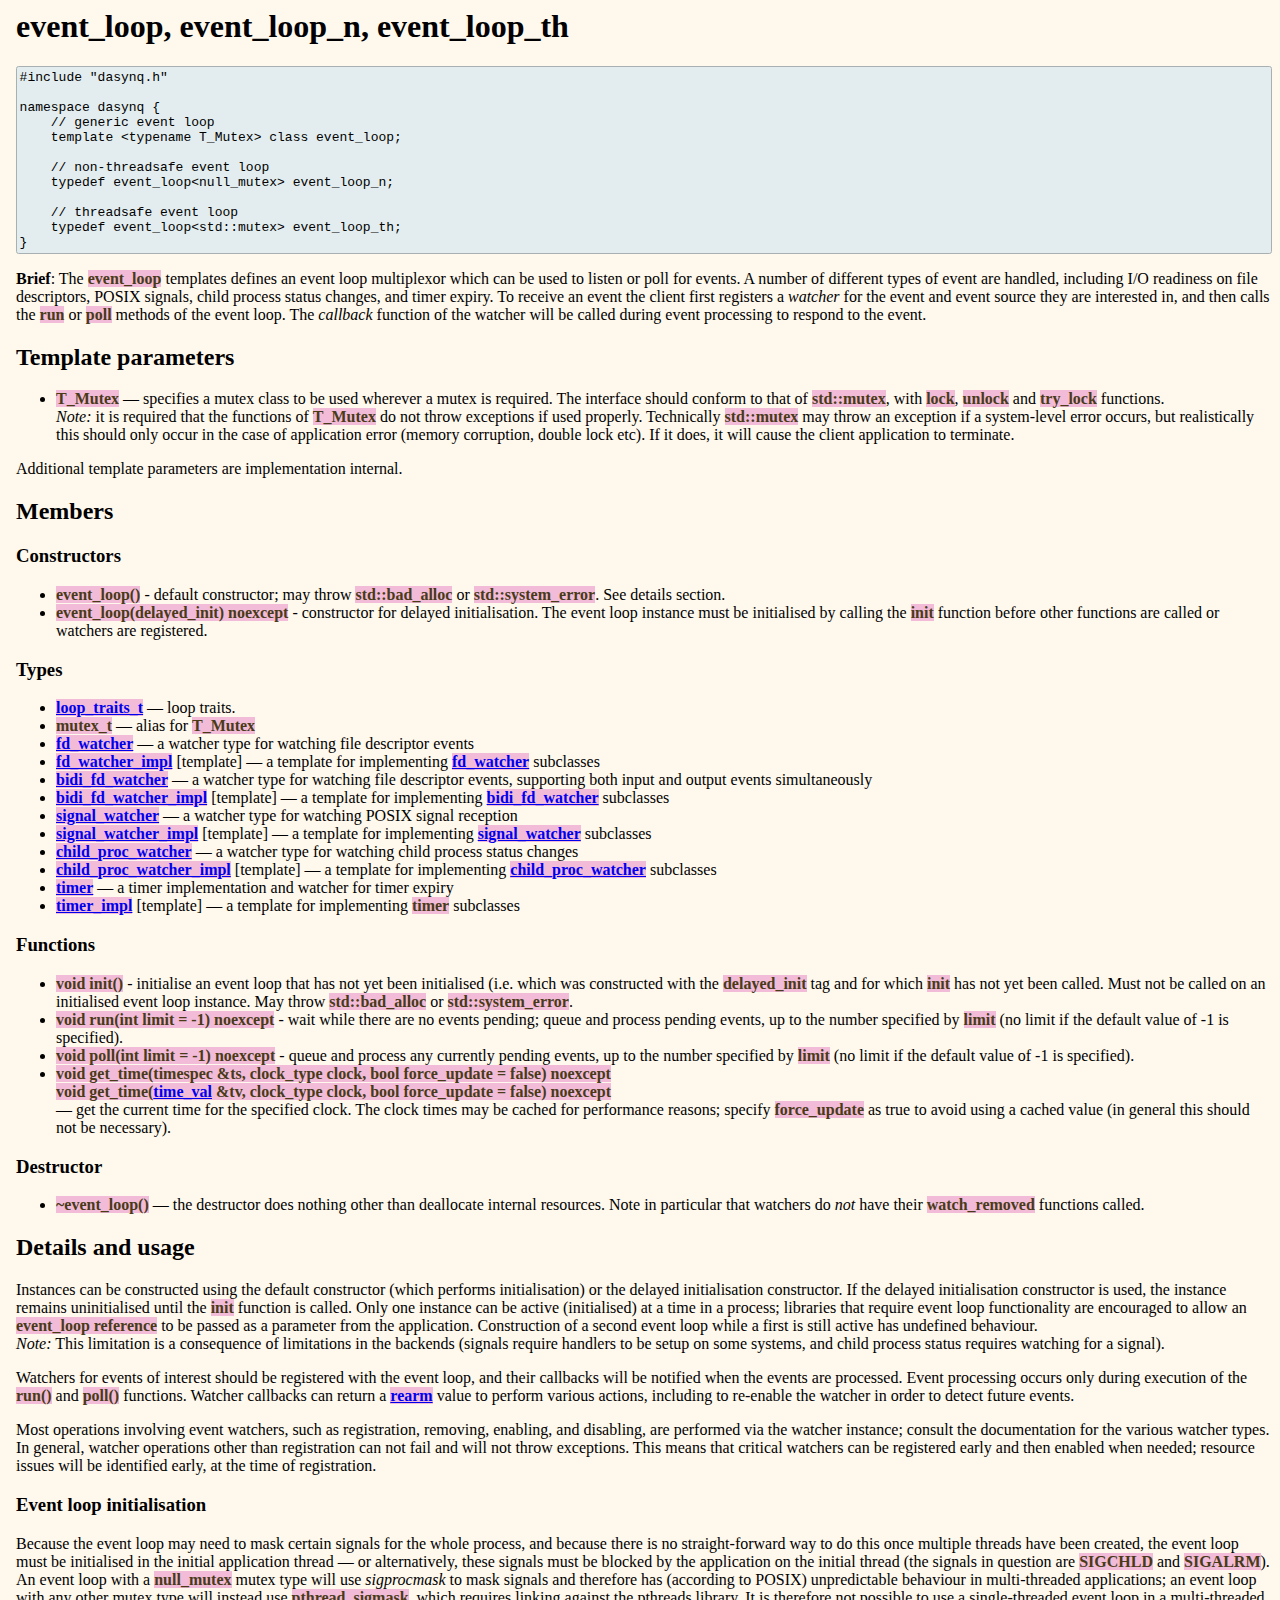
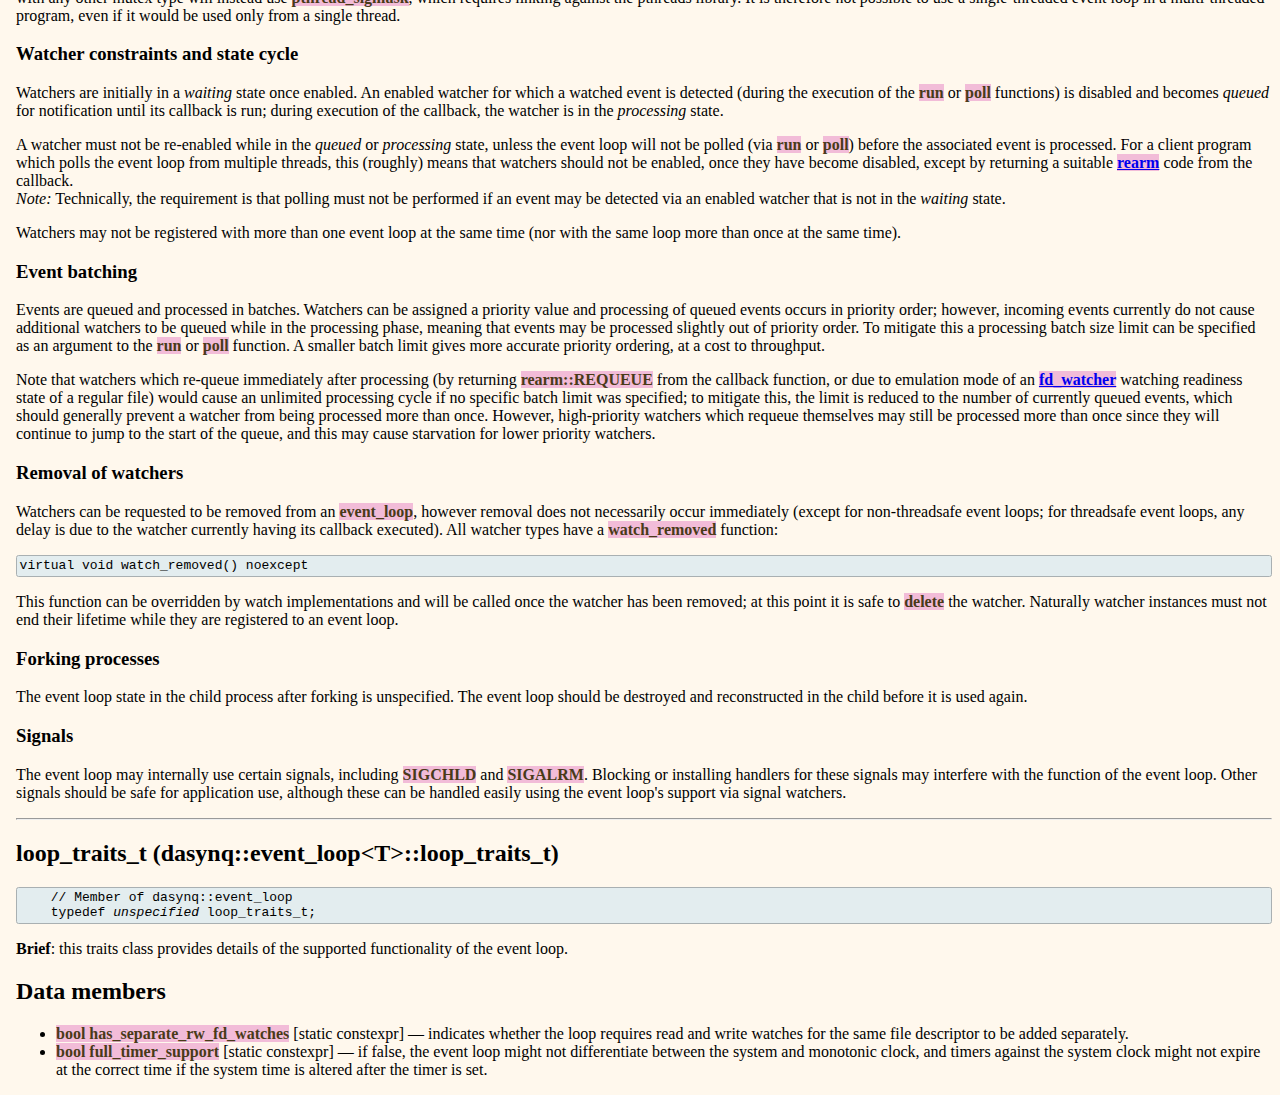
<file: doc/html/event_loop.html>
<html>
<head><title>Dasynq manual - event_loop</title>
  <link rel="stylesheet" href="style.css">  
</head>
<body>
<div class="content">
<h1>event_loop, event_loop_n, event_loop_th</h1>

<pre>
#include "dasynq.h"

namespace dasynq {
    // generic event loop
    template &lt;typename T_Mutex&gt; class event_loop;

    // non-threadsafe event loop
    typedef event_loop&lt;null_mutex&gt; event_loop_n;
    
    // threadsafe event loop
    typedef event_loop&lt;std::mutex&gt; event_loop_th;
}
</pre>

<p><b>Brief</b>: The <i class="code-name">event_loop</i> templates defines an event loop multiplexor which can be used to
listen or poll for events. A number of different types of event are handled, including I/O readiness on
file descriptors, POSIX signals, child process status changes, and timer expiry. To receive an event the
client first registers a <i>watcher</i> for the event and event source they are interested in, and then calls
the <i class="code-name">run</i> or <i class="code-name">poll</i> methods of the event loop. The <i>callback</i>
function of the watcher will be called during event processing to respond to the event.</p>

<h2>Template parameters</h2>

<ul>
<li><i class="code-name">T_Mutex</i> &mdash; specifies a mutex class to be used wherever a mutex is required. The
interface should conform to that of <i class="code-name">std::mutex</i>, with <i class="code-name">lock</i>,
<i class="code-name">unlock</i> and <i class="code-name">try_lock</i> functions.
<br><span class="note"><i>Note:</i> it is required
that the functions of <i class="code-name">T_Mutex</i> do not throw exceptions if used properly. Technically
<i class="code-name">std::mutex</i> may throw an exception if a system-level error occurs, but realistically this should only
occur in the case of application error (memory corruption, double lock etc). If it does, it will cause the
client application to terminate.</span></li>
</ul>

Additional template parameters are implementation internal.

<h2>Members</h2>

<div class="small-indent">
<h3>Constructors</h3>
<ul>
<li><i class="code-name">event_loop()</i> - default constructor; may throw <i class="code-name">std::bad_alloc</i>
    or <i class="code-name">std::system_error</i>. See details section.</li>
<li><i class="code-name">event_loop(delayed_init) noexcept</i> - constructor for delayed initialisation. The event
    loop instance must be initialised by calling the <i class="code-name">init</i> function before other functions
    are called or watchers are registered.</li> 
</ul>

<h3>Types</h3>
<ul>
<li><i class="code-name"><a href="#loop_traits_t">loop_traits_t</a></i> &mdash; loop traits.</li>
<li><i class="code-name">mutex_t</i> &mdash; alias for <i class="code-name">T_Mutex</i></li>
<li><i class="code-name"><a href="fd_watcher.html">fd_watcher</a></i> &mdash; a watcher type for watching file descriptor events</li>
<li><i class="code-name"><a href="fd_watcher.html#fd_watcher_impl">fd_watcher_impl</a></i> [template] &mdash; a template for implementing <i class="code-name"><a href="fd_watcher.html">fd_watcher</a></i> subclasses</li>
<li><i class="code-name"><a href="bidi_fd_watcher.html">bidi_fd_watcher</a></i> &mdash; a watcher type for
    watching file descriptor events, supporting both input and output events simultaneously</li>
<li><i class="code-name"><a href="bidi_fd_watcher.html#bidi_fd_watcher_impl">bidi_fd_watcher_impl</a></i> [template] &mdash; a template for implementing
    <i class="code-name"><a href="bidi_fd_watcher.html">bidi_fd_watcher</a></i> subclasses</li>
<li><i class="code-name"><a href="signal_watcher.html">signal_watcher</a></i> &mdash; a watcher type for watching POSIX signal reception</li>
<li><i class="code-name"><a href="signal_watcher.html#signal_watcher_impl">signal_watcher_impl</a></i> [template] &mdash; a template for implementing
    <i class="code-name"><a href="signal_watcher.html">signal_watcher</a></i> subclasses</li>
<li><i class="code-name"><a href="child_proc_watcher.html">child_proc_watcher</a></i> &mdash; a watcher type for watching child process status changes</li>
<li><i class="code-name"><a href="child_proc_watcher.html#child_proc_watcher_impl">child_proc_watcher_impl</a></i> [template] &mdash; a template for implementing
    <i class="code-name"><a href="child_proc_watcher.html">child_proc_watcher</a></i> subclasses</li>
<li><i class="code-name"><a href="timer.html">timer</a></i> &mdash; a timer implementation and watcher for timer expiry</li>
<li><i class="code-name"><a href="timer.html#timer_impl">timer_impl</a></i> [template] &mdash; a template for implementing <i class="code-name">timer</i> subclasses</li>
</ul>

<h3>Functions</h3>
<ul>
<li><i class="code-name">void init()</i> - initialise an event loop that has not yet been initialised (i.e.
    which was constructed with the <i class="code-name">delayed_init</i> tag and for which <i class="code-name">init</i>
    has not yet been called. Must not be called on an initialised event loop instance. May throw
    <i class="code-name">std::bad_alloc</i> or <i class="code-name">std::system_error</i>.</li>
<li><i class="code-name">void run(int limit = -1) noexcept</i> - wait while there are no events pending;
    queue and process pending events, up to the number specified by <i class="code-name">limit</i> (no
    limit if the default value of -1 is specified).</li>
<li><i class="code-name">void poll(int limit = -1) noexcept</i> - queue and process any currently pending
    events, up to the number specified by <i class="code-name">limit</i> (no limit if the default value of
    -1 is specified).</li>
<li><i class="code-name">void get_time(timespec &ts, clock_type clock, bool force_update = false) noexcept</i><br>
    <i class="code-name">void get_time(<a href="dasynq-namespace.html#time_val">time_val</a> &tv, clock_type clock, bool force_update = false) noexcept</i><br>
    &mdash; get the current
    time for the specified clock. The clock times may be cached for performance reasons; specify
    <i class="code-name">force_update</i> as true to avoid using a cached value (in general this should not be necessary).</li>
</ul>

<h3>Destructor</h3>
<ul>
<li><i class="code-name">~event_loop()</i> &mdash; the destructor does nothing other than deallocate
    internal resources. Note in particular that watchers do <i>not</i> have their <i class="code-name">watch_removed</i>
    functions called.</li>
</ul>

</div>

<h2>Details and usage</h2>

<p>Instances can be constructed using the default constructor (which performs initialisation) or the delayed
initialisation constructor. If the delayed initialisation constructor is used, the instance remains uninitialised
until the <i class="code-name">init</i> function is called. Only one instance can be active (initialised) at a time
in a process; libraries that require event loop functionality are encouraged to allow an
<i class="code-name">event_loop reference</i> to be passed as a parameter from the application. Construction of a
second event loop while a first is still active has undefined behaviour.<br>
<span class="note"><i>Note:</i> This limitation is a consequence of limitations in the backends (signals require handlers to
be setup on some systems, and child process status requires watching for a signal).</span></p>

<p>Watchers for events of interest should be registered with the event loop, and their callbacks will be
notified when the events are processed. Event processing occurs only during execution of the
<i class="code-name">run()</i> and <i class="code-name">poll()</i> functions. Watcher callbacks can return a
<i class="code-name"><a href="dasynq-namespace.html#rearm">rearm</a></i> value to perform various actions, including to re-enable the watcher in order
to detect future events.</p>

<p>Most operations involving event watchers, such as registration, removing, enabling, and disabling, are performed via
the watcher instance; consult the documentation for the various watcher types. In general, watcher operations other
than registration can not fail and will not throw exceptions. This means that critical watchers can be registered early
and then enabled when needed; resource issues will be identified early, at the time of registration.</p>

<h3>Event loop initialisation</h3>

<p>Because the event loop may need to mask certain signals for the whole process, and because there is no
straight-forward way to do this once multiple threads have been created, the event loop must be initialised
in the initial application thread &mdash; or alternatively, these signals must be blocked by the
application on the initial thread (the signals in question are <i class="code-name">SIGCHLD</i> and
<i class="code-name">SIGALRM</i>). An event loop with a <i class="code-name">null_mutex</i> mutex type will
use <i>sigprocmask</i> to mask signals and therefore has (according to POSIX) unpredictable behaviour in
multi-threaded applications; an event loop with any other mutex type will instead use
<i class="code-name">pthread_sigmask</i>, which requires linking against the pthreads library. It is
therefore not possible to use a single-threaded event loop in a multi-threaded program, even if it would be
used only from a single thread.</p>

<h3 id="watcher-constraints">Watcher constraints and state cycle</h3>

<p>Watchers are initially in a <i>waiting</i> state once enabled.
An enabled watcher for which a watched event is detected (during the execution of the <i class="code-name">run</i>
or <i class="code-name">poll</i> functions) is disabled and becomes <i>queued</i> for notification until its callback
is run; during execution of the callback, the watcher is in the <i>processing</i> state.</p>

<p>A watcher must not be re-enabled while in the <i>queued</i> or <i>processing</i> state, unless the
event loop will not be polled (via <i class="code-name">run</i> or <i class="code-name">poll</i>) before the associated
event is processed. For a client program which polls the event loop from multiple threads, this (roughly) means that
watchers should not be enabled, once they have become disabled, except by returning a suitable
<i class="code-name"><a href="dasynq-namespace.html#rearm">rearm</a></i> code from the callback.<br>
<span class="note"><i>Note:</i> Technically, the requirement is that polling must not be performed if an event may be detected
via an enabled watcher that is not in the <i>waiting</i> state.</span></p>

<p>Watchers may not be registered with more than one event loop at the same time (nor with the same loop more than once at the
same time).</p>

<h3>Event batching</h3>

<p>Events are queued and processed in batches. Watchers can be assigned a priority value and processing of
queued events occurs in priority order; however, incoming events currently do not cause additional
watchers to be queued while in the processing phase, meaning that events may be processed slightly out
of priority order. To mitigate this a processing batch size limit can be specified as an argument to the
<i class="code-name">run</i> or <i class="code-name">poll</i> function. A smaller batch limit gives more
accurate priority ordering, at a cost to throughput.</p>

<p>Note that watchers which re-queue immediately after processing (by returning <i class="code-name">rearm::REQUEUE</i>
from the callback function, or due to emulation mode of an <i class="code-name"><a href="fd_watcher.html">fd_watcher</a></i>
watching readiness state of a regular file) would cause an unlimited processing cycle if no specific batch limit was
specified; to mitigate this, the limit is reduced to the number of currently queued events, which should generally
prevent a watcher from being processed more than once. However, high-priority watchers which requeue themselves may still
be processed more than once since they will continue to jump to the start of the queue, and this may cause starvation
for lower priority watchers.</p>

<h3>Removal of watchers</h3>

<p>Watchers can be requested to be removed from an <i class="code-name">event_loop</i>, however removal does not necessarily
occur immediately (except for non-threadsafe event loops; for threadsafe event loops, any delay is due to the watcher
currently having its callback executed). All watcher types have a <i class="code-name">watch_removed</i> function:</p>

<pre>
virtual void watch_removed() noexcept 
</pre>

<p>This function can be overridden by watch implementations and will be called once the watcher has been removed; at this
point it is safe to <i class="code-name">delete</i> the watcher. Naturally watcher instances must not end their lifetime
while they are registered to an event loop.</p> 

<h3>Forking processes</h3>

<p>The event loop state in the child process after forking is unspecified. The event loop should be destroyed and
reconstructed in the child before it is used again.</p>

<h3>Signals</h3>

<p>The event loop may internally use certain signals, including <i class="code-name">SIGCHLD</i> and
<i class="code-name">SIGALRM</i>. Blocking or installing handlers for these signals may interfere with the
function of the event loop. Other signals should be safe for application use, although these can be handled
easily using the event loop's support via signal watchers.</p>

<hr>
<h2 id="loop_traits_t">loop_traits_t (dasynq::event_loop&lt;T&gt;::loop_traits_t)</h2>

<pre>
    // Member of dasynq::event_loop
    typedef <i>unspecified</i> loop_traits_t;
</pre>

<p><b>Brief</b>: this traits class provides details of the supported functionality of the event loop.</p> 

<h2>Data members</h2>
<ul>
<li><i class="code-name">bool has_separate_rw_fd_watches</i> [static constexpr] &mdash; indicates whether the
loop requires read and write watches for the same file descriptor to be added separately.</li>
<li><i class="code-name">bool full_timer_support</i> [static constexpr] &mdash; if false, the event loop
might not differentiate between the system and monotonic clock, and timers against the system clock might
not expire at the correct time if the system time is altered after the timer is set.</li>
</ul>

</div>
</body></html>
</file>
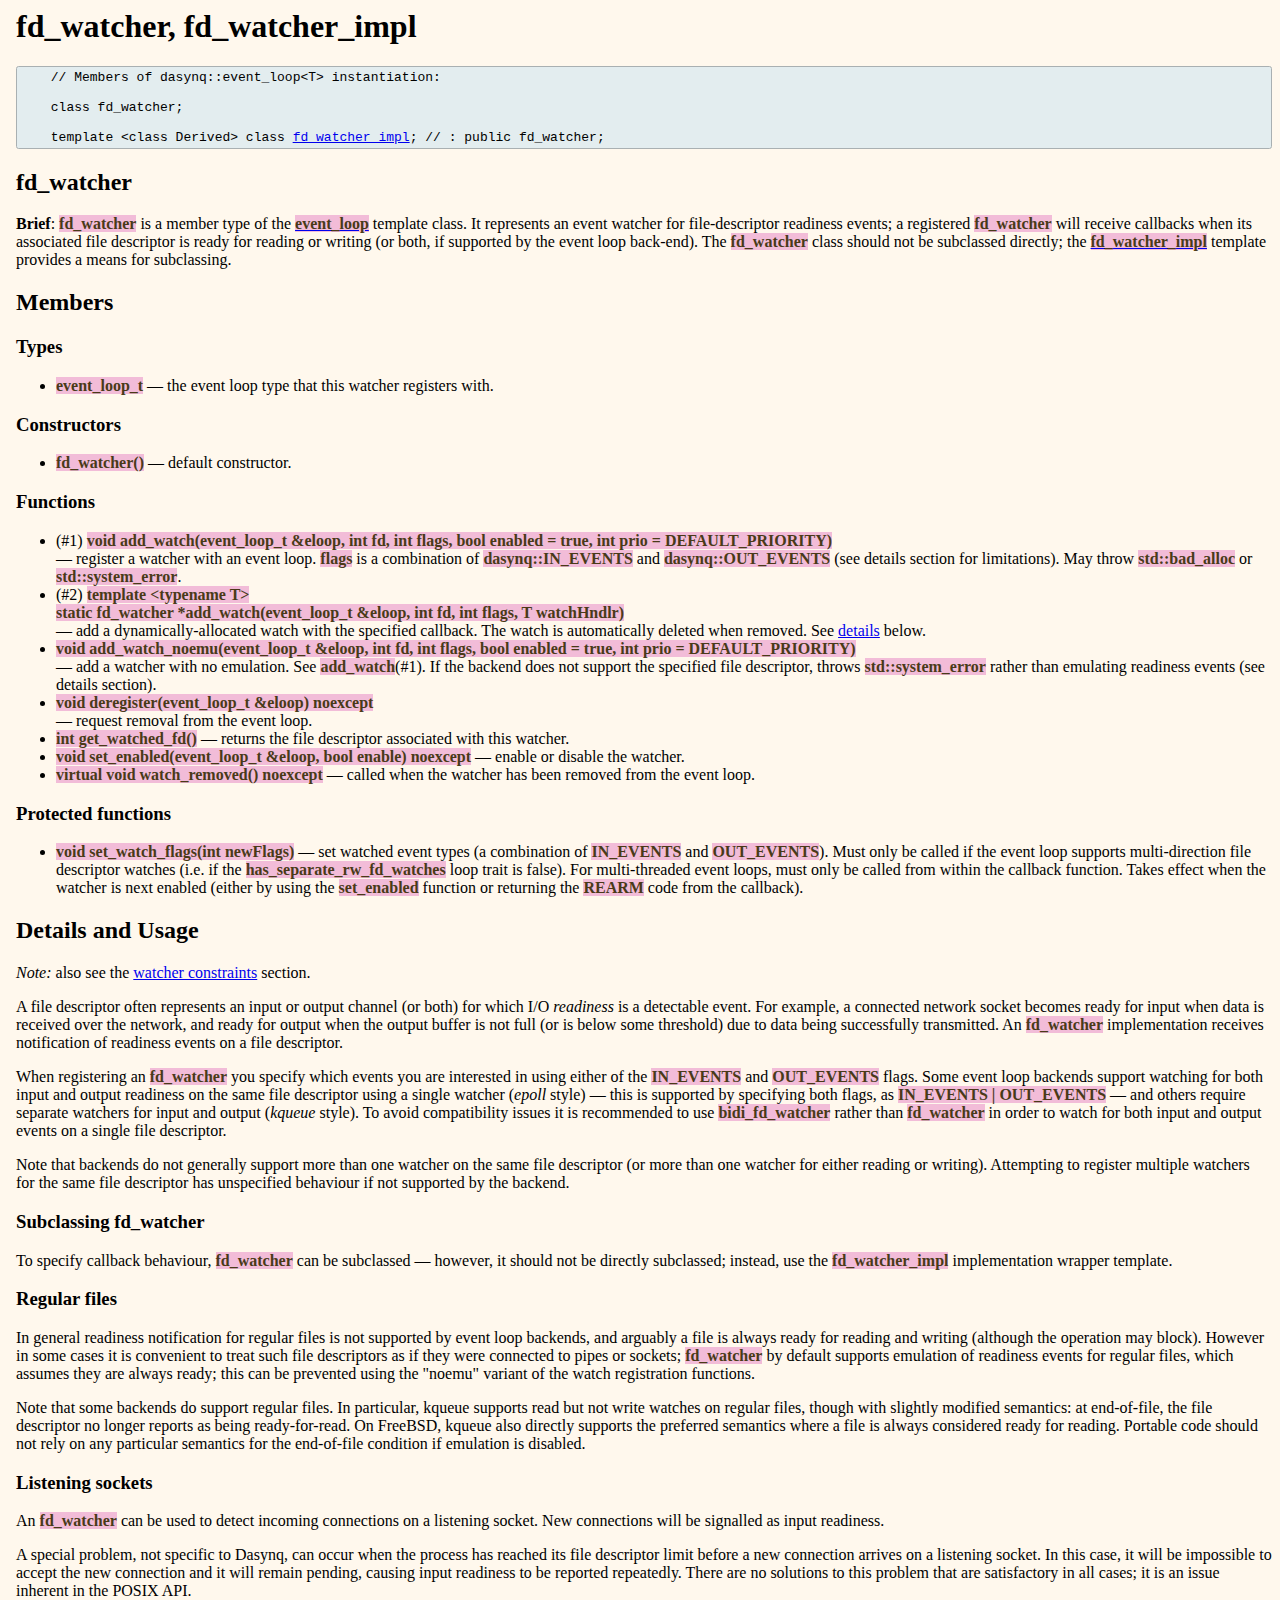
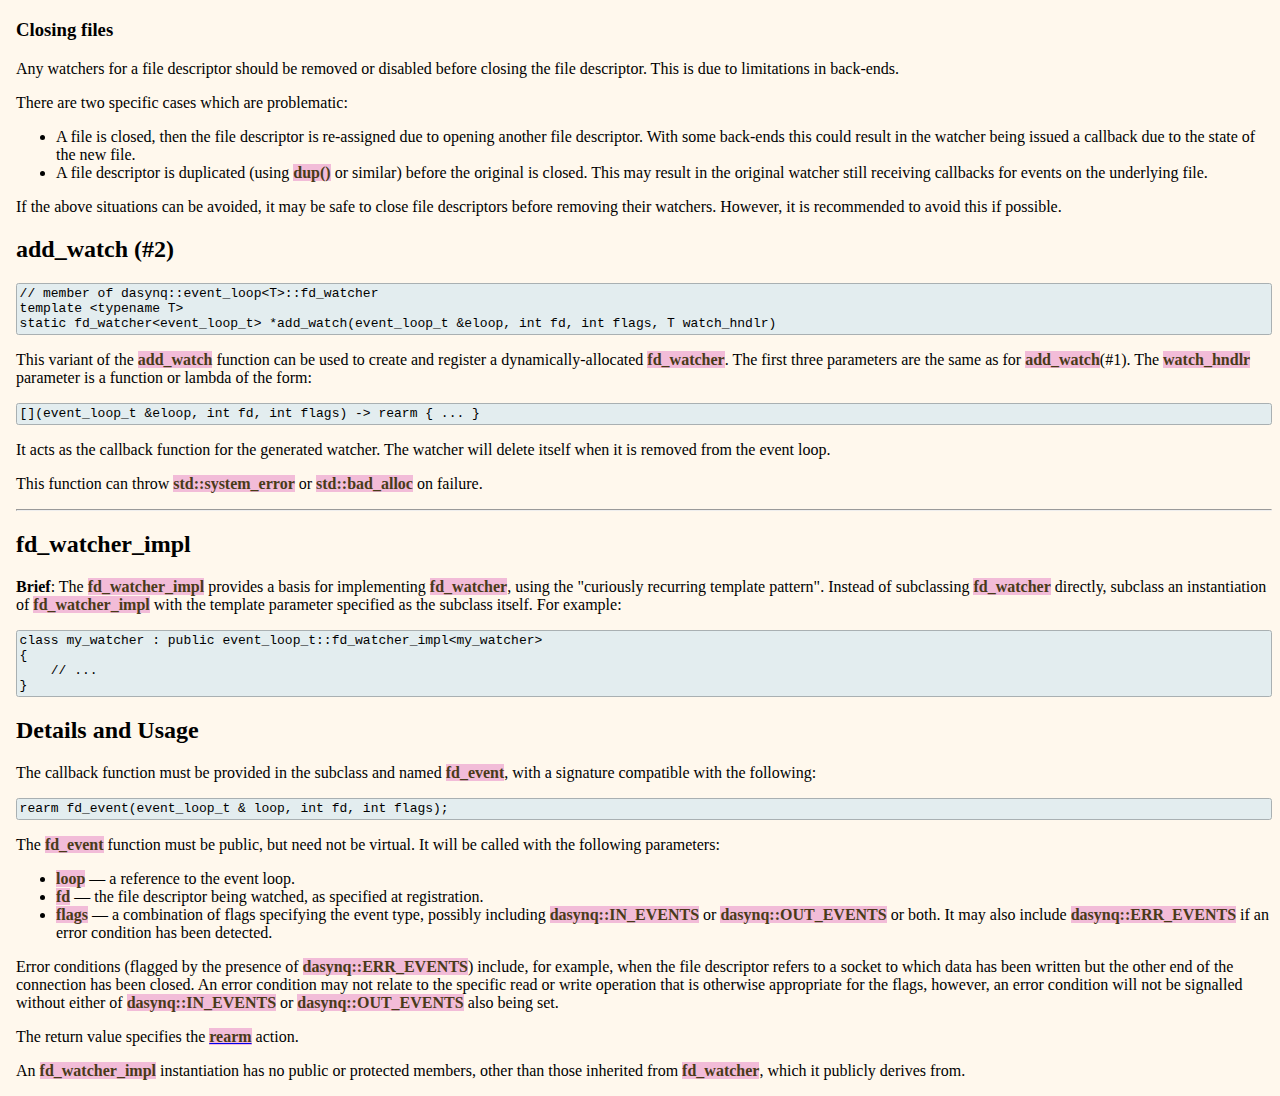
<file: doc/html/fd_watcher.html>
<html>
<head><title>Dasynq manual - fd_watcher</title>
  <link rel="stylesheet" href="style.css">  
</head>
<body>
<div class="content">
<h1>fd_watcher, fd_watcher_impl</h1>

<pre>
    // Members of dasynq::event_loop&lt;T&gt; instantiation:

    class fd_watcher;

    template &lt;class Derived&gt; class <a href="#fd_watcher_impl">fd_watcher_impl</a>; // : public fd_watcher;
</pre>

<h2>fd_watcher</h2>

<p><b>Brief</b>: <i class="code-name">fd_watcher</i> is a member type of the <a href="event_loop.html"><i class="code-name">event_loop</i></a>
template class. It represents an event watcher for file-descriptor readiness events; a registered
<i class="code-name">fd_watcher</i> will receive callbacks when its associated file descriptor is
ready for reading or writing (or both, if supported by the event loop back-end). The
<i class="code-name">fd_watcher</i> class should not be subclassed directly; the
<a href="#fd_watcher_impl"><i class="code-name">fd_watcher_impl</i></a> template provides a means for subclassing.</p>

<h2>Members</h2>

<div class="small-indent">

<h3>Types</h3>
<ul>
<li><i class="code-name">event_loop_t</i> &mdash; the event loop type that this watcher registers with.</li>
</ul>

<h3>Constructors</h3>
<ul>
<li><i class="code-name">fd_watcher()</i> &mdash; default constructor.</li>
</ul>

<h3>Functions</h3>
<ul>
<li>(#1) <i class="code-name">void add_watch(event_loop_t &eloop, int fd, int flags, bool enabled = true, int prio = DEFAULT_PRIORITY)</i>
    <br>&mdash; register a watcher with an event loop. <i class="code-name">flags</i> is a combination of <i class="code-name">dasynq::IN_EVENTS</i> and
    <i class="code-name">dasynq::OUT_EVENTS</i> (see details section for limitations). May throw
    <i class="code-name">std::bad_alloc</i> or <i class="code-name">std::system_error</i>.</li>
<li>(#2) <i class="code-name">template &lt;typename T&gt;
    <br>static fd_watcher *add_watch(event_loop_t &eloop, int fd, int flags, T watchHndlr)</i>
    <br>&mdash; add a dynamically-allocated watch with the specified callback. The watch is automatically
    deleted when removed. See <a href="#add_watch_2">details</a> below.</li>
<li><i class="code-name">void add_watch_noemu(event_loop_t &eloop, int fd, int flags, bool enabled = true, int prio = DEFAULT_PRIORITY)</i>
    <br>&mdash; add a watcher with no emulation. See <i class="code-name">add_watch</i>(#1). If the backend
    does not support the specified file descriptor, throws <i class="code-name">std::system_error</i> rather
    than emulating readiness events (see details section).</li>
<li><i class="code-name">void deregister(event_loop_t &eloop) noexcept</i>
    <br>&mdash; request removal from the event loop.</li>
<li><i class="code-name">int get_watched_fd()</i> &mdash; returns the file descriptor associated with this watcher.</li>
<li><i class="code-name">void set_enabled(event_loop_t &eloop, bool enable) noexcept</i> &mdash; enable or disable the watcher.</li>
<li><i class="code-name">virtual void watch_removed() noexcept</i> &mdash; called when the watcher has been
    removed from the event loop.</li>
</ul>

<h3>Protected functions</h2>

<ul>
<li><i class="code-name">void set_watch_flags(int newFlags)</i> &mdash; set watched event types (a combination
of <i class="code-name">IN_EVENTS</i> and <i class="code-name">OUT_EVENTS</i>). Must only be called if
the event loop supports multi-direction file descriptor watches (i.e. if the
<i class="code-name">has_separate_rw_fd_watches</i> loop trait is false). For multi-threaded event loops, must only be called
from within the callback function. Takes effect when the watcher is next enabled (either by using the
<i class="code-name">set_enabled</i> function or returning the <i class="code-name">REARM</i> code from
the callback).</li>
</ul>
</div>

<h2>Details and Usage</h2>

<p><span class="note"><i>Note:</i> also see the <a href="event_loop.html#watcher-constraints">watcher constraints</a> section.</span></p>

<p>A file descriptor often represents an input or output channel (or both) for which I/O <i>readiness</i> is a
detectable event. For example, a connected network socket becomes ready for input when data is received over
the network, and ready for output when the output buffer is not full (or is below some threshold) due to
data being successfully transmitted. An <i class="code-name">fd_watcher</i> implementation receives
notification of readiness events on a file descriptor.</p>

<p>When registering an <i class="code-name">fd_watcher</i> you specify which events you are interested in
using either of the <i class="code-name">IN_EVENTS</i> and <i class="code-name">OUT_EVENTS</i>
flags. Some event loop backends support watching for both input and output readiness on the same file descriptor
using a single watcher (<i>epoll</i> style) &mdash; this is supported by specifying both flags, as
<i class="code-name">IN_EVENTS | OUT_EVENTS</i> &mdash; and others require separate watchers for input and
output (<i>kqueue</i> style). To avoid compatibility issues it is recommended to use
<i class="code-name">bidi_fd_watcher</i> rather than <i class="code-name">fd_watcher</i> in order to watch
for both input and output events on a single file descriptor.</p>

<p>Note that backends do not generally support more than one watcher on the same file descriptor (or more than
one watcher for either reading or writing). Attempting to register multiple watchers for the same file
descriptor has unspecified behaviour if not supported by the backend.</p>

<h3>Subclassing fd_watcher</h3>

<p>To specify callback behaviour, <i class="code-name">fd_watcher</i> can be subclassed &mdash; however, it should
not be directly subclassed; instead, use the <i class="code-name">fd_watcher_impl</i> implementation wrapper
template.</p>

<h3>Regular files</h3>

<p>In general readiness notification for regular files is not supported by event loop backends, and arguably a
file is always ready for reading and writing (although the operation may block). However in some cases it is
convenient to treat such file descriptors as if they were connected to pipes or sockets;
<i class="code-name">fd_watcher</i> by default supports emulation of readiness events for regular files,
which assumes they are always ready; this can be prevented using the "noemu" variant of the watch
registration functions.</p>

<p>Note that some backends do support regular files. In particular, kqueue supports read but not write
watches on regular files, though with slightly modified semantics: at end-of-file, the file descriptor
no longer reports as being ready-for-read. On FreeBSD, kqueue also directly supports the preferred semantics
where a file is always considered ready for reading. Portable code should not rely on any particular
semantics for the end-of-file condition if emulation is disabled.</p>

<h3>Listening sockets</h3>

<p>An <i class="code-name">fd_watcher</i> can be used to detect incoming connections on a listening socket. New
connections will be signalled as input readiness.</p>

<p>A special problem, not specific to Dasynq, can occur when the process has reached its file descriptor
limit before a new connection arrives on a listening socket. In this case, it will be impossible to accept
the new connection and it will remain pending, causing input readiness to be reported repeatedly. There are
no solutions to this problem that are satisfactory in all cases; it is an issue inherent in the POSIX API.</p> 

<h3>Closing files</h2>

<p>Any watchers for a file descriptor should be removed or disabled before closing the file descriptor. This
is due to limitations in back-ends.</p>

<p>There are two specific cases which are problematic:</p>

<ul>
<li>A file is closed, then the file descriptor is re-assigned due to opening another file descriptor. With
some back-ends this could result in the watcher being issued a callback due to the state of the new file.</li>
<li>A file descriptor is duplicated (using <i class="code-name">dup()</i> or similar) before the original
is closed. This may result in the original watcher still receiving callbacks for events on the underlying
file.
</ul>

<p>If the above situations can be avoided, it may be safe to close file descriptors before removing their
watchers. However, it is recommended to avoid this if possible.</p>


<h2 id="add_watch_2">add_watch (#2)</h2>

<pre>
// member of dasynq::event_loop&lt;T&gt;::fd_watcher
template &lt;typename T&gt;
static fd_watcher&lt;event_loop_t&gt; *add_watch(event_loop_t &eloop, int fd, int flags, T watch_hndlr)
</pre>

<p>This variant of the <i class="code-name">add_watch</i> function can be used to create and register a
dynamically-allocated <i class="code-name">fd_watcher</i>. The first three parameters are the same as for
<i class="code-name">add_watch</i>(#1). The <i class="code-name">watch_hndlr</i> parameter is a function
or lambda of the form:</p>

<pre>
[](event_loop_t &eloop, int fd, int flags) -> rearm { ... }
</pre>

<p>It acts as the callback function for the generated watcher. The watcher will delete itself when it is
removed from the event loop.</p>

<p>This function can throw <i class="code-name">std::system_error</i> or
<i class="code-name">std::bad_alloc</i> on failure.</p>

<hr>
<h2 id="fd_watcher_impl">fd_watcher_impl</h2>

<p><b>Brief</b>: The <i class="code-name">fd_watcher_impl</i> provides a basis for implementing
<i class="code-name">fd_watcher</i>, using the "curiously recurring template pattern". Instead of
subclassing <i class="code-name">fd_watcher</i> directly, subclass an instantiation of
<i class="code-name">fd_watcher_impl</i> with the template parameter specified as the subclass itself.
For example:</p>

<pre>
class my_watcher : public event_loop_t::fd_watcher_impl&lt;my_watcher&gt;
{
    // ...
}
</pre>

<h2>Details and Usage</h2>

<p>The callback function must be provided in the subclass and named <i class="code-name">fd_event</i>, with
a signature compatible with the following:</p>

<pre>
rearm fd_event(event_loop_t &amp; loop, int fd, int flags);
</pre>

<p>The <i class="code-name">fd_event</i> function must be public, but need not be virtual. It will be called
with the following parameters:</p>

<ul>
<li><i class="code-name">loop</i> &mdash; a reference to the event loop.</li>
<li><i class="code-name">fd</i> &mdash; the file descriptor being watched, as specified at registration.</li>
<li><i class="code-name">flags</i> &mdash; a combination of flags specifying the event type, possibly
    including <i class="code-name">dasynq::IN_EVENTS</i> or <i class="code-name">dasynq::OUT_EVENTS</i> or
    both. It may also include <i class="code-name">dasynq::ERR_EVENTS</i> if an error condition has been
    detected.</li>
</ul>

<p>Error conditions (flagged by the presence of <i class="code-name">dasynq::ERR_EVENTS</i>) include, for
example, when the file descriptor refers to a socket to which data has been written but the other end
of the connection has been closed. An error condition may not relate to the specific read or write operation
that is otherwise appropriate for the flags, however, an error condition will not be signalled without
either of <i class="code-name">dasynq::IN_EVENTS</i> or <i class="code-name">dasynq::OUT_EVENTS</i> also
being set.</p>

<p>The return value specifies the <a href="dasynq-namespace.html"><i class="code-name">rearm</i></a> action.</p>

<p>An <i class="code-name">fd_watcher_impl</i> instantiation has no public or protected members, other than
those inherited from <i class="code-name">fd_watcher</i>, which it publicly derives from.</p>

</div></body></html>
</file>
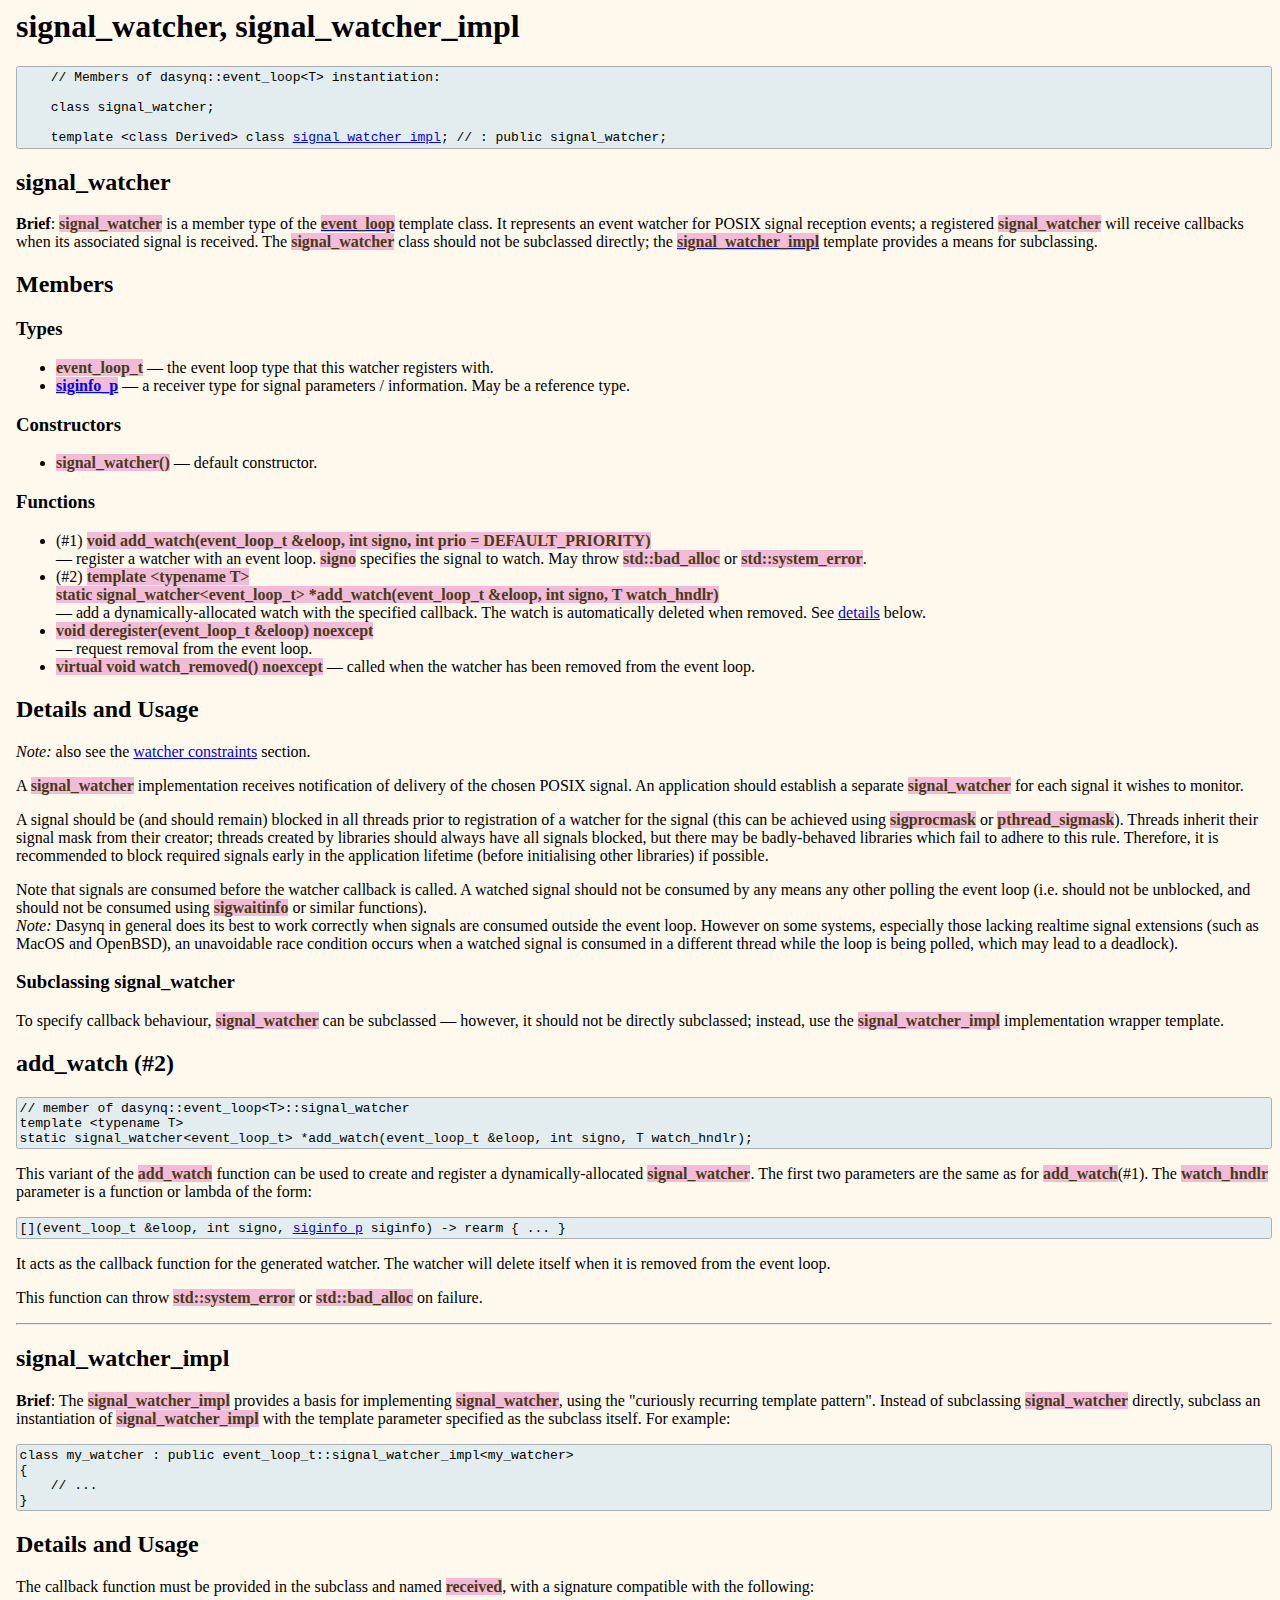
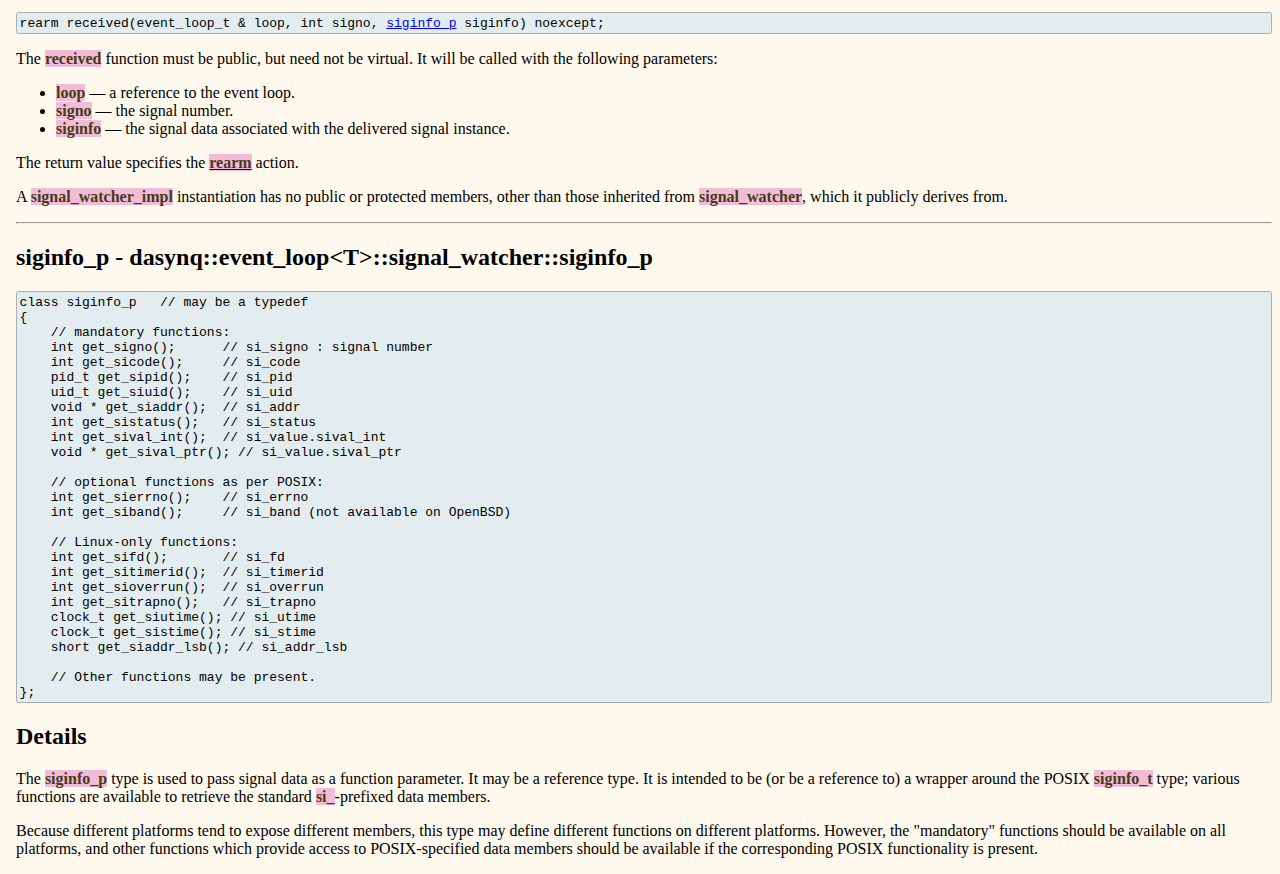
<file: doc/html/signal_watcher.html>
<html>
<head><title>Dasynq manual - signal_watcher</title>
  <link rel="stylesheet" href="style.css">  
</head>
<body>
<div class="content">
<h1>signal_watcher, signal_watcher_impl</h1>

<pre>
    // Members of dasynq::event_loop&lt;T&gt; instantiation:

    class signal_watcher;

    template &lt;class Derived&gt; class <a href="#signal_watcher_impl">signal_watcher_impl</a>; // : public signal_watcher;
</pre>

<h2>signal_watcher</h2>

<p><b>Brief</b>: <i class="code-name">signal_watcher</i> is a member type of the <a href="event_loop.html"><i class="code-name">event_loop</i></a>
template class. It represents an event watcher for POSIX signal reception events; a registered
<i class="code-name">signal_watcher</i> will receive callbacks when its associated signal is received. The
<i class="code-name">signal_watcher</i> class should not be subclassed directly; the
<a href="#signal_watcher_impl"><i class="code-name">signal_watcher_impl</i></a> template provides a means for subclassing.</p>

<h2>Members</h2>

<div class="small-indent">

<h3>Types</h3>
<ul>
<li><i class="code-name">event_loop_t</i> &mdash; the event loop type that this watcher registers with.</li>
<li><i class="code-name"><a href="#siginfo_p">siginfo_p</a></i> &mdash; a receiver type for signal parameters / information. May be
    a reference type.</li>
</ul>

<h3>Constructors</h3>
<ul>
<li><i class="code-name">signal_watcher()</i> &mdash; default constructor.</li>
</ul>

<h3>Functions</h3>
<ul>
<li>(#1) <i class="code-name">void add_watch(event_loop_t &amp;eloop, int signo, int prio = DEFAULT_PRIORITY)</i>
    <br>&mdash; register a watcher with an event loop. <i class="code-name">signo</i> specifies the signal
    to watch. May throw <i class="code-name">std::bad_alloc</i> or <i class="code-name">std::system_error</i>.</li>
<li>(#2) <i class="code-name">template &lt;typename T&gt;
    <br>static signal_watcher&lt;event_loop_t&gt; *add_watch(event_loop_t &amp;eloop, int signo, T watch_hndlr)</i>
    <br>&mdash; add a dynamically-allocated watch with the specified callback. The watch is automatically
    deleted when removed. See <a href="#add_watch_2">details</a> below.</li>
<li><i class="code-name">void deregister(event_loop_t &amp;eloop) noexcept</i>
    <br>&mdash; request removal from the event loop.</li>
<li><i class="code-name">virtual void watch_removed() noexcept</i> &mdash; called when the watcher has been
    removed from the event loop.</li>
</ul>

<h2>Details and Usage</h2>

<p><span class="note"><i>Note:</i> also see the <a href="event_loop.html#watcher-constraints">watcher constraints</a> section.</span></p>

<p>A <i class="code-name">signal_watcher</i> implementation receives notification of delivery of the chosen
POSIX signal. An application should establish a separate <i class="code-name">signal_watcher</i> for each
signal it wishes to monitor.</p>
  
<p>A signal should be (and should remain) blocked in all threads prior to registration of a watcher for the
signal (this can be achieved using <i class="code-name">sigprocmask</i> or
<i class="code-name">pthread_sigmask</i>). Threads inherit their signal mask from their creator; threads
created by libraries should always have all signals blocked, but there may be badly-behaved libraries which
fail to adhere to this rule. Therefore, it is recommended to block required signals early in the application
lifetime (before initialising other libraries) if possible.</p>

<p>Note that signals are consumed before the watcher callback is called. A watched signal should not be
consumed by any means any other polling the event loop (i.e. should not be unblocked, and should not
be consumed using <i class="code-name">sigwaitinfo</i> or similar functions).
<br><span class="note"><i>Note:</i> Dasynq in general does its best to work correctly when signals are
consumed outside the event loop. However on some systems, especially those lacking realtime signal
extensions (such as MacOS and OpenBSD), an unavoidable race condition occurs when a watched signal is
consumed in a different thread while the loop is being polled, which may lead to a deadlock).</span>
</p>

<h3>Subclassing signal_watcher</h3>

<p>To specify callback behaviour, <i class="code-name">signal_watcher</i> can be subclassed &mdash; however, it should
not be directly subclassed; instead, use the <i class="code-name">signal_watcher_impl</i> implementation wrapper
template.</p>


<h2 id="add_watch_2">add_watch (#2)</h2>

<pre>
// member of dasynq::event_loop&lt;T&gt;::signal_watcher
template &lt;typename T&gt;
static signal_watcher&lt;event_loop_t&gt; *add_watch(event_loop_t &amp;eloop, int signo, T watch_hndlr);
</pre>

<p>This variant of the <i class="code-name">add_watch</i> function can be used to create and register a
dynamically-allocated <i class="code-name">signal_watcher</i>. The first two parameters are the same as for
<i class="code-name">add_watch</i>(#1). The <i class="code-name">watch_hndlr</i> parameter is a function
or lambda of the form:</p>

<pre>
[](event_loop_t &amp;eloop, int signo, <a href="#siginfo_p">siginfo_p</a> siginfo) -> rearm { ... }
</pre>

<p>It acts as the callback function for the generated watcher. The watcher will delete itself when it is
removed from the event loop.</p>

<p>This function can throw <i class="code-name">std::system_error</i> or
<i class="code-name">std::bad_alloc</i> on failure.</p>

<hr>
<h2 id="signal_watcher_impl">signal_watcher_impl</h2>

<p><b>Brief</b>: The <i class="code-name">signal_watcher_impl</i> provides a basis for implementing
<i class="code-name">signal_watcher</i>, using the "curiously recurring template pattern". Instead of
subclassing <i class="code-name">signal_watcher</i> directly, subclass an instantiation of
<i class="code-name">signal_watcher_impl</i> with the template parameter specified as the subclass itself.
For example:</p>

<pre>
class my_watcher : public event_loop_t::signal_watcher_impl&lt;my_watcher&gt;
{
    // ...
}
</pre>

<h2>Details and Usage</h2>

<p>The callback function must be provided in the subclass and named <i class="code-name">received</i>, with
a signature compatible with the following:</p>

<pre>
rearm received(event_loop_t &amp; loop, int signo, <a href="#siginfo_p">siginfo_p</a> siginfo) noexcept;
</pre>

<p>The <i class="code-name">received</i> function must be public, but need not be virtual. It will be called
with the following parameters:</p>

<ul>
<li><i class="code-name">loop</i> &mdash; a reference to the event loop.</li>
<li><i class="code-name">signo</i> &mdash; the signal number.</li>
<li><i class="code-name">siginfo</i> &mdash; the signal data associated with the delivered signal instance.</li>
</ul>

<p>The return value specifies the <a href="dasynq-namespace.html"><i class="code-name">rearm</i></a> action.</p>

<p>A <i class="code-name">signal_watcher_impl</i> instantiation has no public or protected members, other than
those inherited from <i class="code-name">signal_watcher</i>, which it publicly derives from.</p>

<hr>
<h2 id="siginfo_p">siginfo_p - dasynq::event_loop&lt;T&gt;::signal_watcher::siginfo_p</h2>

<pre>
class siginfo_p   // may be a typedef
{
    // mandatory functions:
    int get_signo();      // si_signo : signal number
    int get_sicode();     // si_code
    pid_t get_sipid();    // si_pid
    uid_t get_siuid();    // si_uid
    void * get_siaddr();  // si_addr
    int get_sistatus();   // si_status
    int get_sival_int();  // si_value.sival_int
    void * get_sival_ptr(); // si_value.sival_ptr

    // optional functions as per POSIX:
    int get_sierrno();    // si_errno
    int get_siband();     // si_band (not available on OpenBSD)
    
    // Linux-only functions:
    int get_sifd();       // si_fd
    int get_sitimerid();  // si_timerid
    int get_sioverrun();  // si_overrun
    int get_sitrapno();   // si_trapno
    clock_t get_siutime(); // si_utime
    clock_t get_sistime(); // si_stime
    short get_siaddr_lsb(); // si_addr_lsb

    // Other functions may be present.
};
</pre>

<h2>Details</h2>

<p>The <i class="code-name">siginfo_p</i> type is used to pass signal data as a function parameter. It may
be a reference type. It is intended to be (or be a reference to) a wrapper around the POSIX <i class="code-name">siginfo_t</i>
type; various functions are available to retrieve the standard <i class="code-name">si_</i>-prefixed  data
members.</p>

<p>Because different platforms tend to expose different members, this type may define different functions
on different platforms. However, the "mandatory" functions should be available on all platforms, and other
functions which provide access to POSIX-specified data members should be available if the corresponding
POSIX functionality is present.</p>

</div></body></html>
</file>
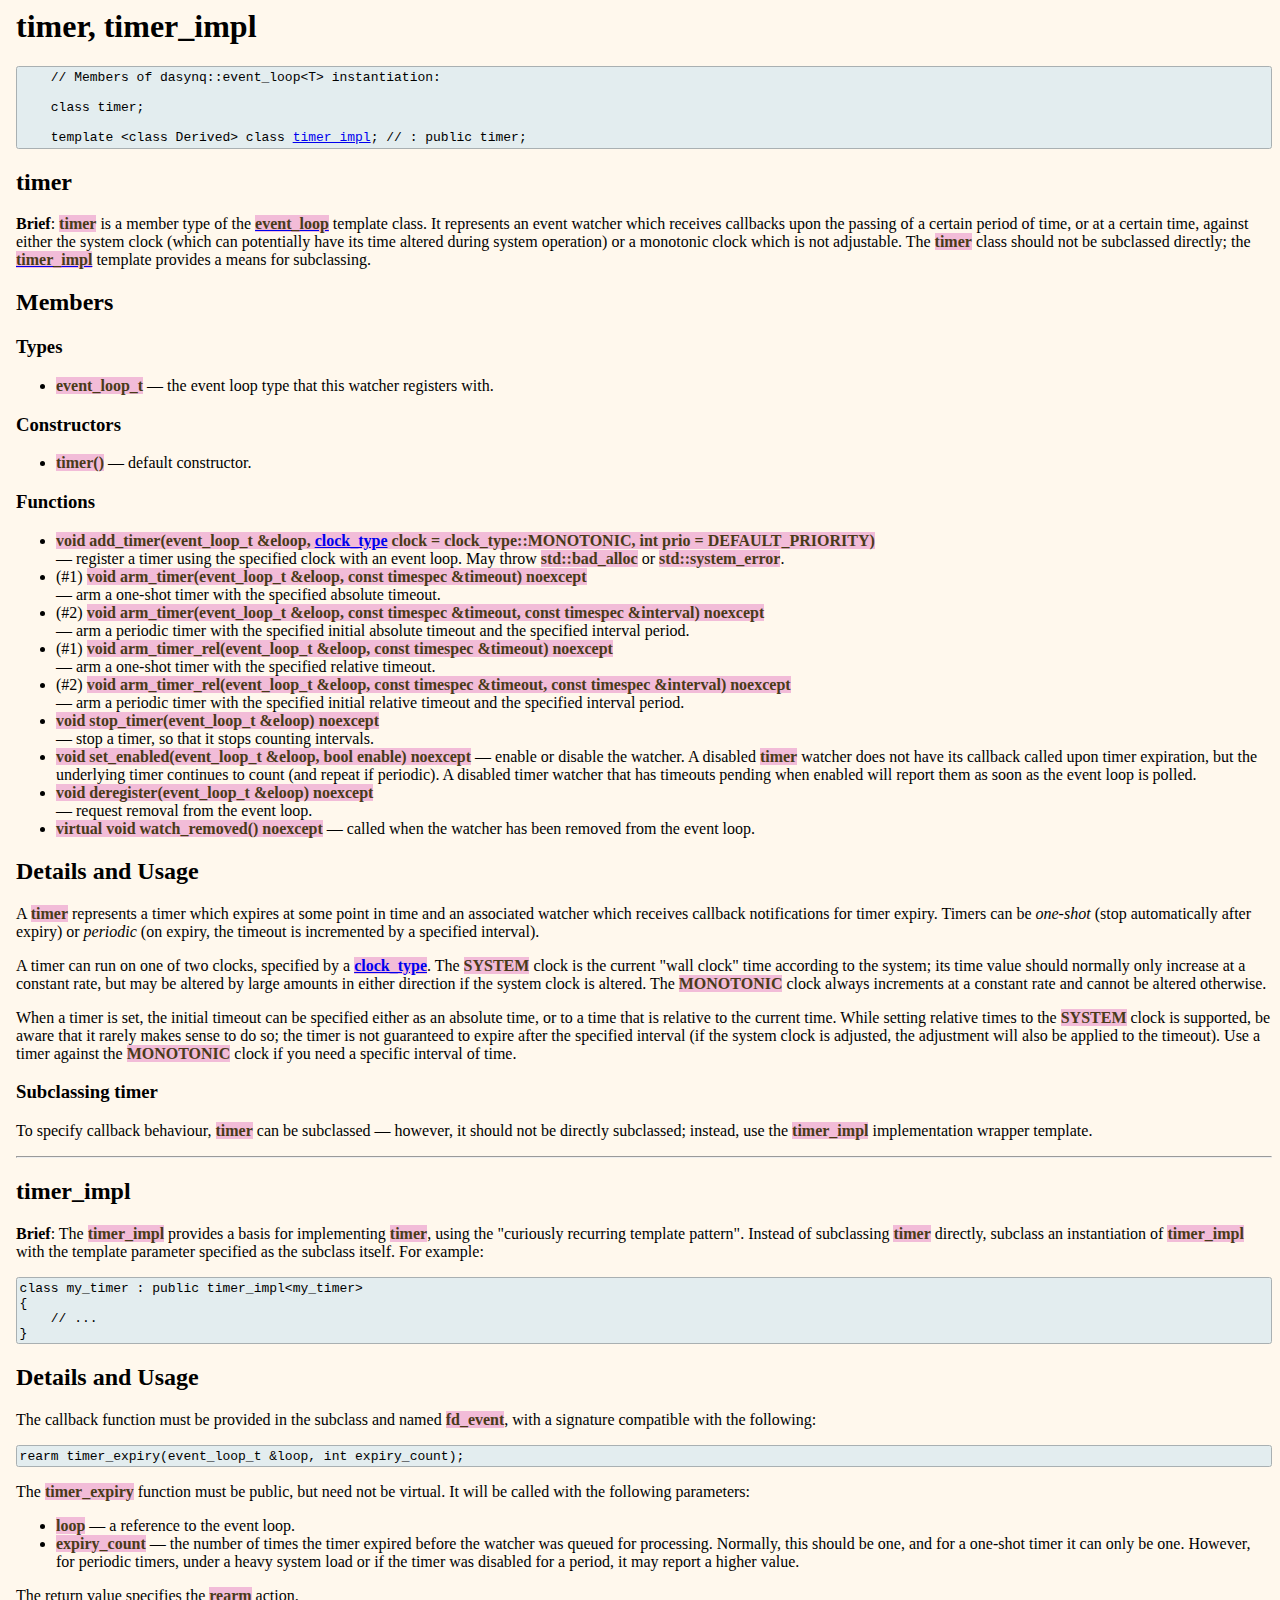
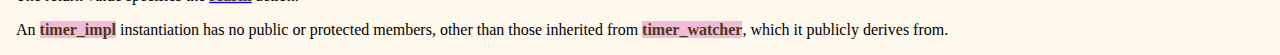
<file: doc/html/timer.html>
<html>
<head><title>Dasynq manual - timer</title>
  <link rel="stylesheet" href="style.css">  
</head>
<body>
<h1>timer, timer_impl</h1>

<pre>
    // Members of dasynq::event_loop&lt;T&gt; instantiation:

    class timer;

    template &lt;class Derived&gt; class <a href="#timer_impl">timer_impl</a>; // : public timer;
</pre>

<h2>timer</h2>

<p><b>Brief</b>: <i class="code-name">timer</i> is a member type of the <a href="event_loop.html"><i class="code-name">event_loop</i></a>
template class. It represents an event watcher which receives callbacks upon the passing of a certain
period of time, or at a certain time, against either the system clock (which can potentially have its time
altered during system operation) or a monotonic clock which is not adjustable. The <i class="code-name">timer</i>
class should not be subclassed directly; the <a href="#timer_impl"><i class="code-name">timer_impl</i></a>
template provides a means for subclassing.</p>

<h2>Members</h2>

<div class="small-indent">

<h3>Types</h3>
<ul>
<li><i class="code-name">event_loop_t</i> &mdash; the event loop type that this watcher registers with.</li>
</ul>

<h3>Constructors</h3>
<ul>
<li><i class="code-name">timer()</i> &mdash; default constructor.</li>
</ul>

<h3>Functions</h3>
<ul>
<li><i class="code-name">void add_timer(event_loop_t &amp;eloop, <a href="dasynq-namespace.html#clock_type">clock_type</a> clock = clock_type::MONOTONIC, int prio = DEFAULT_PRIORITY)</i>
    <br>&mdash; register a timer using the specified clock with an event loop. May throw
    <i class="code-name">std::bad_alloc</i> or <i class="code-name">std::system_error</i>.</li>
<li>(#1) <i class="code-name">void arm_timer(event_loop_t &amp;eloop, const timespec &timeout) noexcept</i>
    <br>&mdash; arm a one-shot timer with the specified absolute timeout.</li>
<li>(#2) <i class="code-name">void arm_timer(event_loop_t &amp;eloop, const timespec &timeout, const timespec &interval) noexcept</i>
    <br>&mdash; arm a periodic timer with the specified initial absolute timeout and the specified interval period.</li>
<li>(#1) <i class="code-name">void arm_timer_rel(event_loop_t &amp;eloop, const timespec &timeout) noexcept</i>
    <br>&mdash; arm a one-shot timer with the specified relative timeout.</li>
<li>(#2) <i class="code-name">void arm_timer_rel(event_loop_t &amp;eloop, const timespec &timeout, const timespec &interval) noexcept</i>
    <br>&mdash; arm a periodic timer with the specified initial relative timeout and the specified interval period.</li>
<li><i class="code-name">void stop_timer(event_loop_t &amp;eloop) noexcept</i>
    <br>&mdash; stop a timer, so that it stops counting intervals.</li>
<li><i class="code-name">void set_enabled(event_loop_t &amp;eloop, bool enable) noexcept</i>
    &mdash; enable or disable the watcher. A disabled <i class="code-name">timer</i> watcher does not have
    its callback called upon timer expiration, but the underlying timer continues to count (and repeat if
    periodic). A disabled timer watcher that has timeouts pending when enabled will report them as soon as
    the event loop is polled.</li>
<li><i class="code-name">void deregister(event_loop_t &amp;eloop) noexcept</i>
    <br>&mdash; request removal from the event loop.</li>
<li><i class="code-name">virtual void watch_removed() noexcept</i> &mdash; called when the watcher has been
    removed from the event loop.</li>
</ul>
</div>

<h2>Details and Usage</h2>

<p>A <i class="code-name">timer</i> represents a timer which expires at some point in time and an associated
watcher which receives callback notifications for timer expiry. Timers can be <i>one-shot</i> (stop
automatically after expiry) or <i>periodic</i> (on expiry, the timeout is incremented by a specified
interval).</p>

<p>A timer can run on one of two clocks, specified by a <i class="code-name"><a href="dasynq-namespace.html#clock_type">clock_type</a></i>.
The <i class="code-name">SYSTEM</i> clock is the current "wall clock" time according to the system; its time
value should normally only increase at a constant rate, but may be altered by large amounts in either
direction if the system clock is altered. The <i class="code-name">MONOTONIC</i> clock always increments
at a constant rate and cannot be altered otherwise.</p>

<p>When a timer is set, the initial timeout can be specified either as an absolute time, or to a time that
is relative to the current time. While setting relative times to the <i class="code-name">SYSTEM</i> clock
is supported, be aware that it rarely makes sense to do so; the timer is not guaranteed to expire after
the specified interval (if the system clock is adjusted, the adjustment will also be applied to the
timeout). Use a timer against the <i class="code-name">MONOTONIC</i> clock if you need a specific interval
of time.</p> 

<h3>Subclassing timer</h3>

<p>To specify callback behaviour, <i class="code-name">timer</i> can be subclassed &mdash; however, it should
not be directly subclassed; instead, use the <i class="code-name">timer_impl</i> implementation wrapper
template.</p>

<hr>
<h2 id="timer_impl">timer_impl</h2>

<p><b>Brief</b>: The <i class="code-name">timer_impl</i> provides a basis for implementing
<i class="code-name">timer</i>, using the "curiously recurring template pattern". Instead of
subclassing <i class="code-name">timer</i> directly, subclass an instantiation of
<i class="code-name">timer_impl</i> with the template parameter specified as the subclass itself.
For example:</p>

<pre>
class my_timer : public timer_impl&lt;my_timer&gt;
{
    // ...
}
</pre>

<h2>Details and Usage</h2>

<p>The callback function must be provided in the subclass and named <i class="code-name">fd_event</i>, with
a signature compatible with the following:</p>

<pre>
rearm timer_expiry(event_loop_t &amp;loop, int expiry_count);
</pre>

<p>The <i class="code-name">timer_expiry</i> function must be public, but need not be virtual. It will be called
with the following parameters:</p>

<ul>
<li><i class="code-name">loop</i> &mdash; a reference to the event loop.</li>
<li><i class="code-name">expiry_count</i> &mdash; the number of times the timer expired before the watcher was
    queued for processing. Normally, this should be one, and for a one-shot timer it can only be one. However,
    for periodic timers, under a heavy system load or if the timer was disabled for a period, it may report
    a higher value.</li>
</ul>

<p>The return value specifies the <a href="dasynq-namespace.html"><i class="code-name">rearm</i></a> action.</p>

<p>An <i class="code-name">timer_impl</i> instantiation has no public or protected members, other than
those inherited from <i class="code-name">timer_watcher</i>, which it publicly derives from.</p>

</body></html>
</file>
<file: doc/html/style.css>
body {
    margin-rigth: 1em;
    margin-left: 1em;
    background: #fff8ed;
}

pre {
	background: #e3edef;
	padding: 0.2em;
	border: 1px solid #a9b0b2;
	border-radius: 0.2em;
}

i.code-name {
	font: monospace;
	font-style: normal;
	font-weight: bold;
	color: #493a18;
	background: #f2bcd8;
}
</file>
